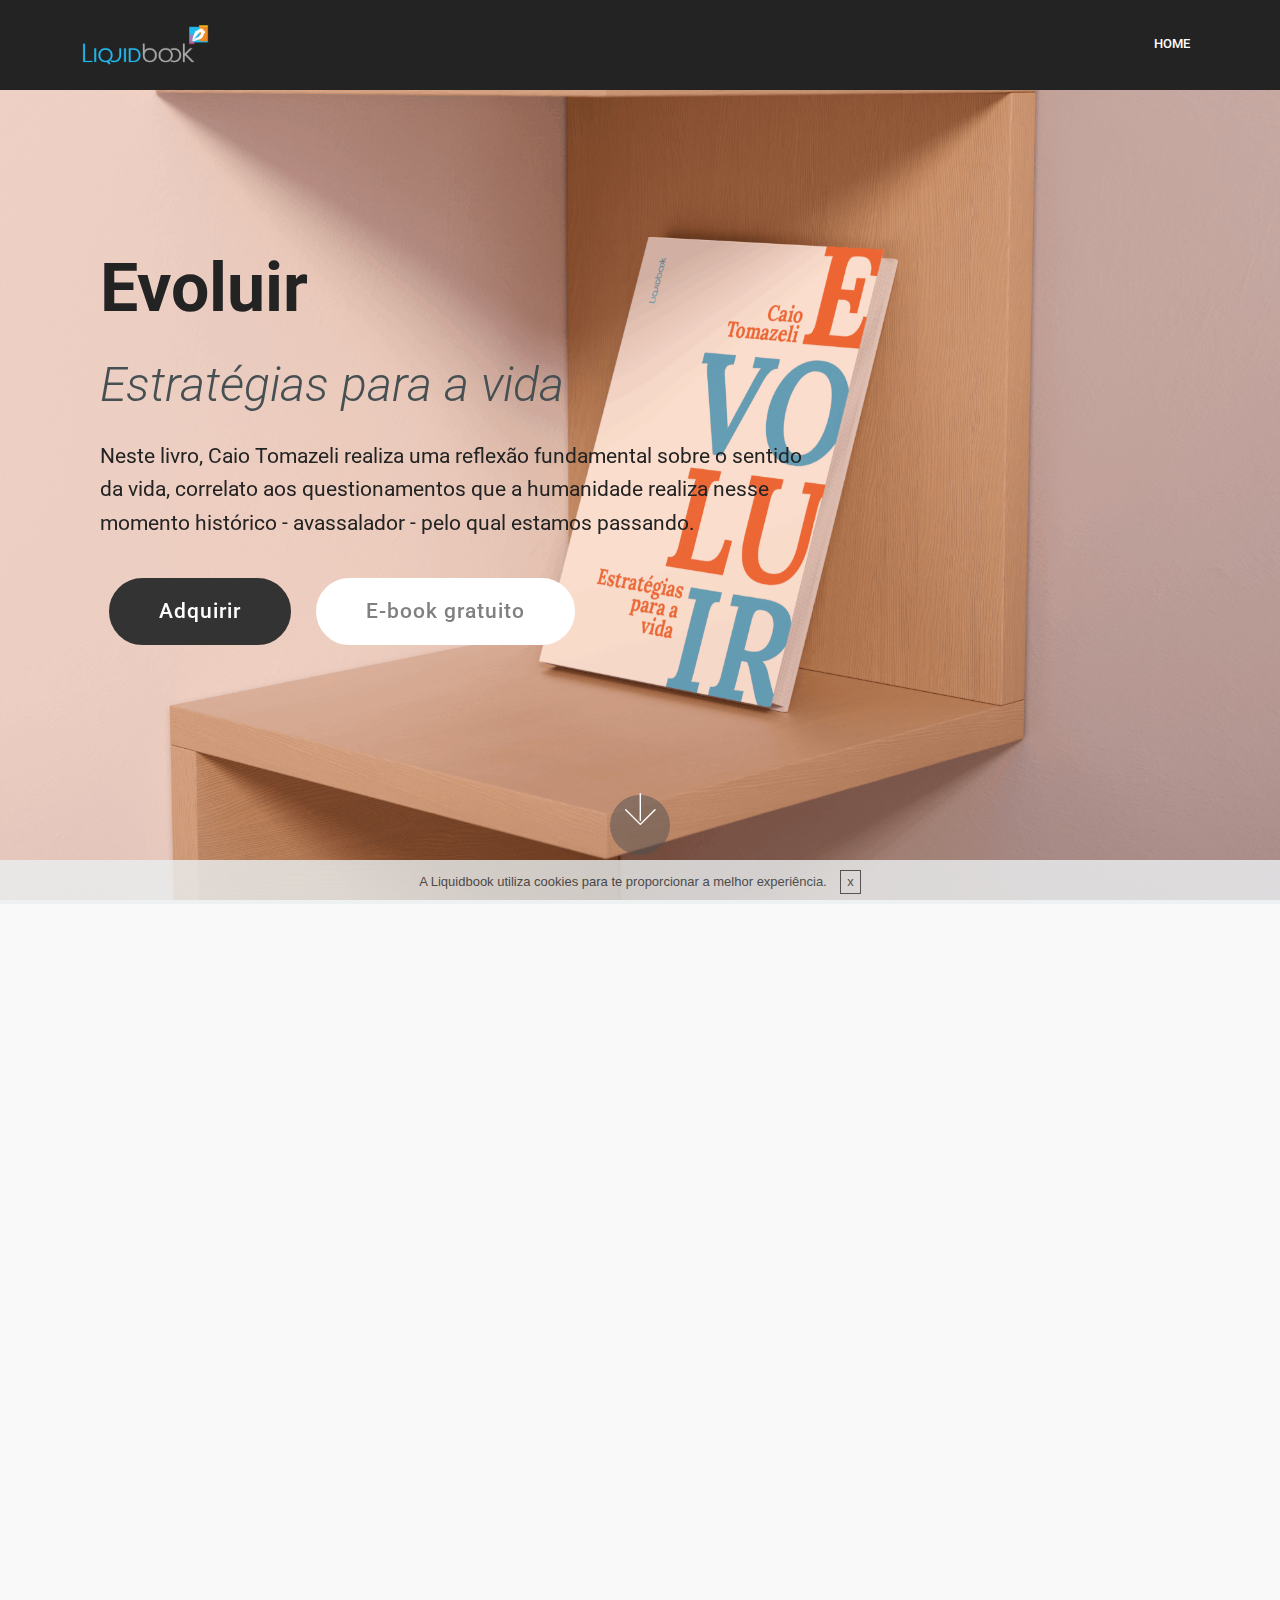
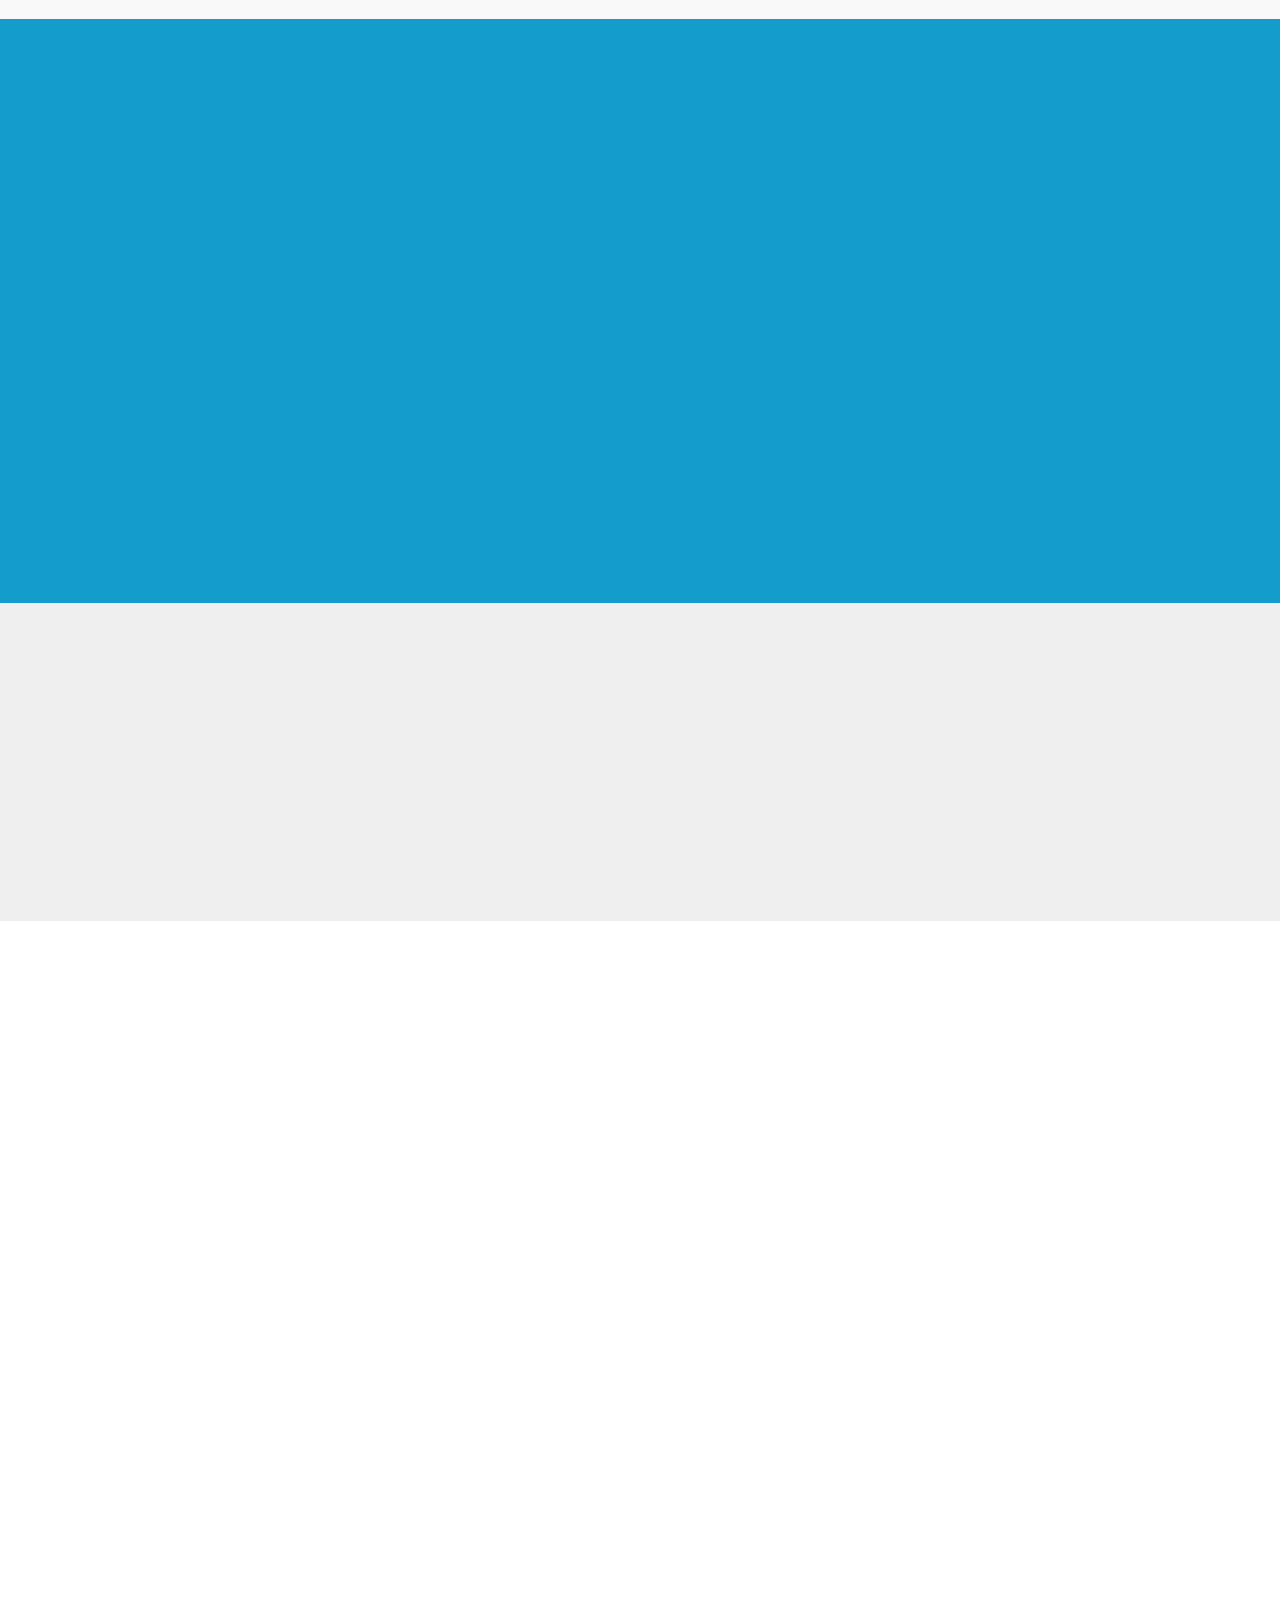
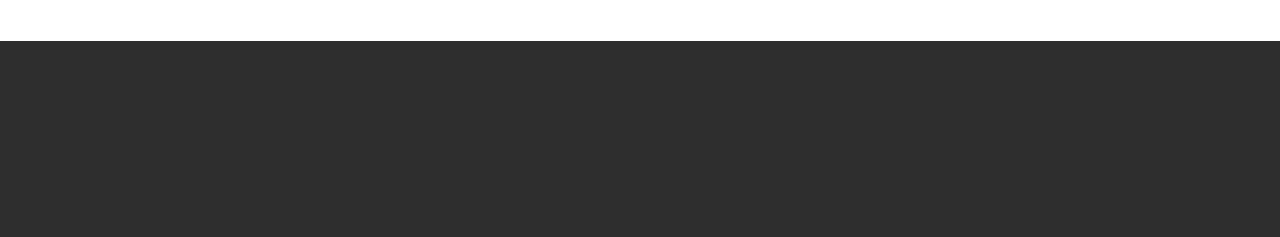
<file: index.html>
<!DOCTYPE html>
<html  >
<head>
  <!-- Site made with Mobirise Website Builder v4.9.6, https://mobirise.com -->
  <meta charset="UTF-8">
  <meta http-equiv="X-UA-Compatible" content="IE=edge">
  <meta name="generator" content="Mobirise v4.9.6, mobirise.com">
  <meta name="viewport" content="width=device-width, initial-scale=1, minimum-scale=1">
  <link rel="shortcut icon" href="assets/images/logo-liquidbook-1-192x108.png" type="image/x-icon">
  <meta name="description" content="">
  
  <title>Evoluir</title>
  <link rel="stylesheet" href="assets/web/assets/mobirise-icons/mobirise-icons.css">
  <link rel="stylesheet" href="assets/tether/tether.min.css">
  <link rel="stylesheet" href="assets/soundcloud-plugin/style.css">
  <link rel="stylesheet" href="assets/bootstrap/css/bootstrap.min.css">
  <link rel="stylesheet" href="assets/bootstrap/css/bootstrap-grid.min.css">
  <link rel="stylesheet" href="assets/bootstrap/css/bootstrap-reboot.min.css">
  <link rel="stylesheet" href="assets/animatecss/animate.min.css">
  <link rel="stylesheet" href="assets/dropdown/css/style.css">
  <link rel="stylesheet" href="assets/socicon/css/styles.css">
  <link rel="stylesheet" href="assets/theme/css/style.css">
  <link rel="stylesheet" href="assets/mobirise/css/mbr-additional.css" type="text/css">
  
  
  
</head>
<body>

<!-- Google Analytics -->
<!-- Global site tag (gtag.js) - Google Analytics -->
<script async src="https://www.googletagmanager.com/gtag/js?id=UA-133011192-6"></script>
<script>
  window.dataLayer = window.dataLayer || [];
  function gtag(){dataLayer.push(arguments);}
  gtag('js', new Date());

  gtag('config', 'UA-133011192-6');
</script>

<!-- /Google Analytics -->


  <section class="menu cid-qTkzRZLJNu" once="menu" id="menu1-0">

    

    <nav class="navbar navbar-expand beta-menu navbar-dropdown align-items-center navbar-fixed-top navbar-toggleable-sm">
        <button class="navbar-toggler navbar-toggler-right" type="button" data-toggle="collapse" data-target="#navbarSupportedContent" aria-controls="navbarSupportedContent" aria-expanded="false" aria-label="Toggle navigation">
            <div class="hamburger">
                <span></span>
                <span></span>
                <span></span>
                <span></span>
            </div>
        </button>
        <div class="menu-logo">
            <div class="navbar-brand">
                <span class="navbar-logo">
                    <a href="http://www.liquidbook.com.br">
                         <img src="assets/images/logo-liquidbook-1-192x108.png" alt="Mobirise" title="" style="height: 4.6rem;">
                    </a>
                </span>
                
            </div>
        </div>
        <div class="collapse navbar-collapse" id="navbarSupportedContent">
            <ul class="navbar-nav nav-dropdown nav-right" data-app-modern-menu="true"><li class="nav-item"><a class="nav-link link text-white display-4" href="http://www.liquidbook.com.br"><span class="material material-airplay mbr-iconfont mbr-iconfont-btn"></span>HOME</a></li></ul>
            
        </div>
    </nav>
</section>

<section class="engine"><a href="https://mobirise.info/w">free html5 templates</a></section><section class="header9 cid-rg5VrTLSx6 mbr-fullscreen mbr-parallax-background" id="header9-3p">

    

    <div class="mbr-overlay" style="opacity: 0.2; background-color: rgb(245, 97, 9);">
    </div>

    <div class="container">
        <div class="media-container-column mbr-white col-md-8">
            <h1 class="mbr-section-title align-left mbr-bold pb-3 mbr-fonts-style display-1">Evoluir</h1>
            <h3 class="mbr-section-subtitle align-left mbr-light pb-3 mbr-fonts-style display-2">Estratégias para a vida</h3>
            <p class="mbr-text align-left pb-3 mbr-fonts-style display-5">Neste livro, Caio Tomazeli realiza uma reflexão fundamental sobre o sentido da vida, correlato aos questionamentos que a humanidade realiza nesse momento histórico - avassalador - pelo qual estamos passando.</p>
            <div class="mbr-section-btn align-left"><a class="btn btn-md btn-black display-5" href="https://pag.ae/7UwRRdPQm" target="_blank">Adquirir</a> <a class="btn btn-md btn-white display-5" href="/lead-evoluir.html">E-book gratuito</a></div>
        </div>
    </div>

    <div class="mbr-arrow hidden-sm-down" aria-hidden="true">
        <a href="#next">
            <i class="mbri-down mbr-iconfont"></i>
        </a>
    </div>
</section>

<section class="features11 cid-rgauhjwGPu" id="features11-3q">

    

    

    <div class="container">   
        <div class="col-md-12">
            <div class="media-container-row">
                <div class="mbr-figure" style="width: 35%;">
                    <img src="assets/images/image2-628x837.jpg" alt="Mobirise" title="">
                </div>
                <div class=" align-left aside-content">
                    <h2 class="mbr-title pt-2 mbr-fonts-style display-2">Sobre Caio</h2>
                    <div class="mbr-section-text">
                        <p class="mbr-text mb-5 pt-3 mbr-light mbr-fonts-style display-5">Luiz Carlos Caio Tomazeli é empresário e consultor. Graduado em Administração pela FACCAT e em Economia pela UNISINOS, é especialista em Marketing pela ESPM e mestre em Filosofia pela PUCRS.<br>Atuou no setor público e no privado, foi dirigente de entidades empresariais, participou de conselhos de administração em empresas e foi professor universitário na UCS em Caxias do Sul e Canela, e na UNISINOS em São Leopoldo.<br><br>Facebook: <strong>/caio.tomazeli</strong><br>Instagram: <strong>@ctomazeli</strong><br><br></p>
                    </div>

                    
                </div>
            </div>
        </div> 
    </div>          
</section>

<section class="header3 cid-rg5sGNHX9W" id="header3-3l">

    

    

    <div class="container">
        <div class="media-container-row">
            <div class="mbr-figure" style="width: 40%;">
                <img src="assets/images/evoluir-2-534x764.png" alt="Mobirise" title="">
            </div>

            <div class="media-content">
                
                
                <div class="mbr-section-text mbr-white pb-3 ">
                    <p class="mbr-text mbr-fonts-style display-5">O óbvio é sempre simples, mas o simples nem sempre é óbvio. Até onde podemos ser racionais? Estratégias para a Vida deixa espaço para cada leitor fazer sua leitura, pois não basta saber ler, é preciso ler para saber. Evoluir significa aprender a atuar estratégicamente sobre nossas escolhas.<br><br><br><br><br><br></p>
                </div>
                <div class="mbr-section-btn"><a class="btn btn-md btn-white display-7" href="https://pag.ae/7UwRRdPQm" target="_blank">Adquira</a>
                    <a class="btn btn-md btn-white-outline display-7" href="/lead-evoluir.html">E-book gratuito</a></div>
            </div>
        </div>
    </div>

</section>

<section class="cid-rg5Vog04RW" id="social-buttons3-3m">
    
    

    

    <div class="container">
        <div class="media-container-row">
            <div class="col-md-8 align-center">
                <h2 class="pb-3 mbr-section-title mbr-fonts-style display-2">
                    Compartilhe essa página</h2>
                <div>
                    <div class="mbr-social-likes">
                        <span class="btn btn-social socicon-bg-facebook facebook mx-2" title="Share link on Facebook">
                            <i class="socicon socicon-facebook"></i>
                        </span>
                        <span class="btn btn-social twitter socicon-bg-twitter mx-2" title="Share link on Twitter">
                            <i class="socicon socicon-twitter"></i>
                        </span>
                        <span class="btn btn-social plusone socicon-bg-googleplus mx-2" title="Share link on Google+">
                            <i class="socicon socicon-googleplus"></i>
                        </span>
                        
                        
                        <span class="btn btn-social pinterest socicon-bg-pinterest mx-2" title="Share link on Pinterest">
                            <i class="socicon socicon-pinterest"></i>
                        </span>
                        
                    </div>
                </div>
            </div>
        </div>
    </div>
</section>

<section class="mbr-section form1 cid-rhd6oI5yqW" id="form1-3v">

    

    
    <div class="container">
        <div class="row justify-content-center">
            <div class="title col-12 col-lg-8">
                <h2 class="mbr-section-title align-center pb-3 mbr-fonts-style display-2"><strong>
                    Contato</strong></h2>
                <h3 class="mbr-section-subtitle align-center mbr-light pb-3 mbr-fonts-style display-5">
                    Vamos conversar!</h3>
            </div>
        </div>
    </div>
    <div class="container">
        <div class="row justify-content-center">
            <div class="media-container-column col-lg-8" data-form-type="formoid">
                    <div data-form-alert="" hidden="">Obrigado pelo contato, em seguida retornamos! :)</div>
            
                    <form class="mbr-form" action="https://mobirise.com/" method="post" data-form-title="Mobirise Form"><input type="hidden" name="email" data-form-email="true" value="2ofHKQFgjeA0cgG53s4YSfzzkrl/kssqTFDrLbDgz9A6rYiOZMAJ5E99dQKsqacbtFaMlUSWcCFfTJeb06sKSGUp1290zP3pQykNQhYJtbZhlyFWcUinowRbhTA4qMN1">
                        <div class="row row-sm-offset">
                            <div class="col-md-4 multi-horizontal" data-for="name">
                                <div class="form-group">
                                    <label class="form-control-label mbr-fonts-style display-7" for="name-form1-3v">Nome</label>
                                    <input type="text" class="form-control" name="name" data-form-field="Name" required="" id="name-form1-3v">
                                </div>
                            </div>
                            <div class="col-md-4 multi-horizontal" data-for="email">
                                <div class="form-group">
                                    <label class="form-control-label mbr-fonts-style display-7" for="email-form1-3v">Email</label>
                                    <input type="email" class="form-control" name="email" data-form-field="Email" required="" id="email-form1-3v">
                                </div>
                            </div>
                            
                        </div>
                        <div class="form-group" data-for="message">
                            <label class="form-control-label mbr-fonts-style display-7" for="message-form1-3v">Mensagem</label>
                            <textarea type="text" class="form-control" name="message" rows="7" data-form-field="Message" id="message-form1-3v"></textarea>
                        </div>
            
                        <span class="input-group-btn"><button href="" type="submit" class="btn btn-primary btn-form display-4">Enviar</button></span>
                    </form>
            </div>
        </div>
    </div>
</section>

<section once="" class="cid-rfW179aX0K" id="footer7-3p">

    

    

    <div class="container">
        <div class="media-container-row align-center mbr-white">
            <div class="row row-links">
                <ul class="foot-menu">
                    
                    
                    
                    
                    
                <li class="foot-menu-item mbr-fonts-style display-7">Liquidbook</li></ul>
            </div>
            <div class="row social-row">
                <div class="social-list align-right pb-2">
                    
                    
                    
                    
                    
                    
                <div class="soc-item">
                        <a href="https://www.facebook.com/liquidbook.tec/" target="_blank">
                            <span class="mbr-iconfont mbr-iconfont-social socicon-facebook socicon"></span>
                        </a>
                    </div><div class="soc-item">
                        <a href="https://www.instagram.com/liquidbook.tec/" target="_blank">
                            <span class="mbr-iconfont mbr-iconfont-social socicon-instagram socicon"></span>
                        </a>
                    </div><div class="soc-item">
                        <a href="https://www.youtube.com/channel/UClrw6Mp-0XVTALv-7ZPq15w" target="_blank">
                            <span class="mbr-iconfont mbr-iconfont-social socicon-youtube socicon"></span>
                        </a>
                    </div></div>
            </div>
            <div class="row row-copirayt">
                <p class="mbr-text mb-0 mbr-fonts-style mbr-white align-center display-7">
                    © Copyright 2019 Liquidbook - All Rights Reserved<br>CNPJ 09.628.768/0001-89 
                </p>
            </div>
        </div>
    </div>
</section>


  <script src="assets/web/assets/jquery/jquery.min.js"></script>
  <script src="assets/popper/popper.min.js"></script>
  <script src="assets/tether/tether.min.js"></script>
  <script src="assets/bootstrap/js/bootstrap.min.js"></script>
  <script src="assets/parallax/jarallax.min.js"></script>
  <script src="assets/cookies-alert-plugin/cookies-alert-core.js"></script>
  <script src="assets/cookies-alert-plugin/cookies-alert-script.js"></script>
  <script src="assets/smoothscroll/smooth-scroll.js"></script>
  <script src="assets/viewportchecker/jquery.viewportchecker.js"></script>
  <script src="assets/dropdown/js/script.min.js"></script>
  <script src="assets/touchswipe/jquery.touch-swipe.min.js"></script>
  <script src="assets/sociallikes/social-likes.js"></script>
  <script src="assets/theme/js/script.js"></script>
  <script src="assets/formoid/formoid.min.js"></script>
  
  
  <input name="animation" type="hidden">
  <input name="cookieData" type="hidden" data-cookie-text="A Liquidbook utiliza cookies para te proporcionar a melhor experiência. ">
  </body>
</html>
</file>
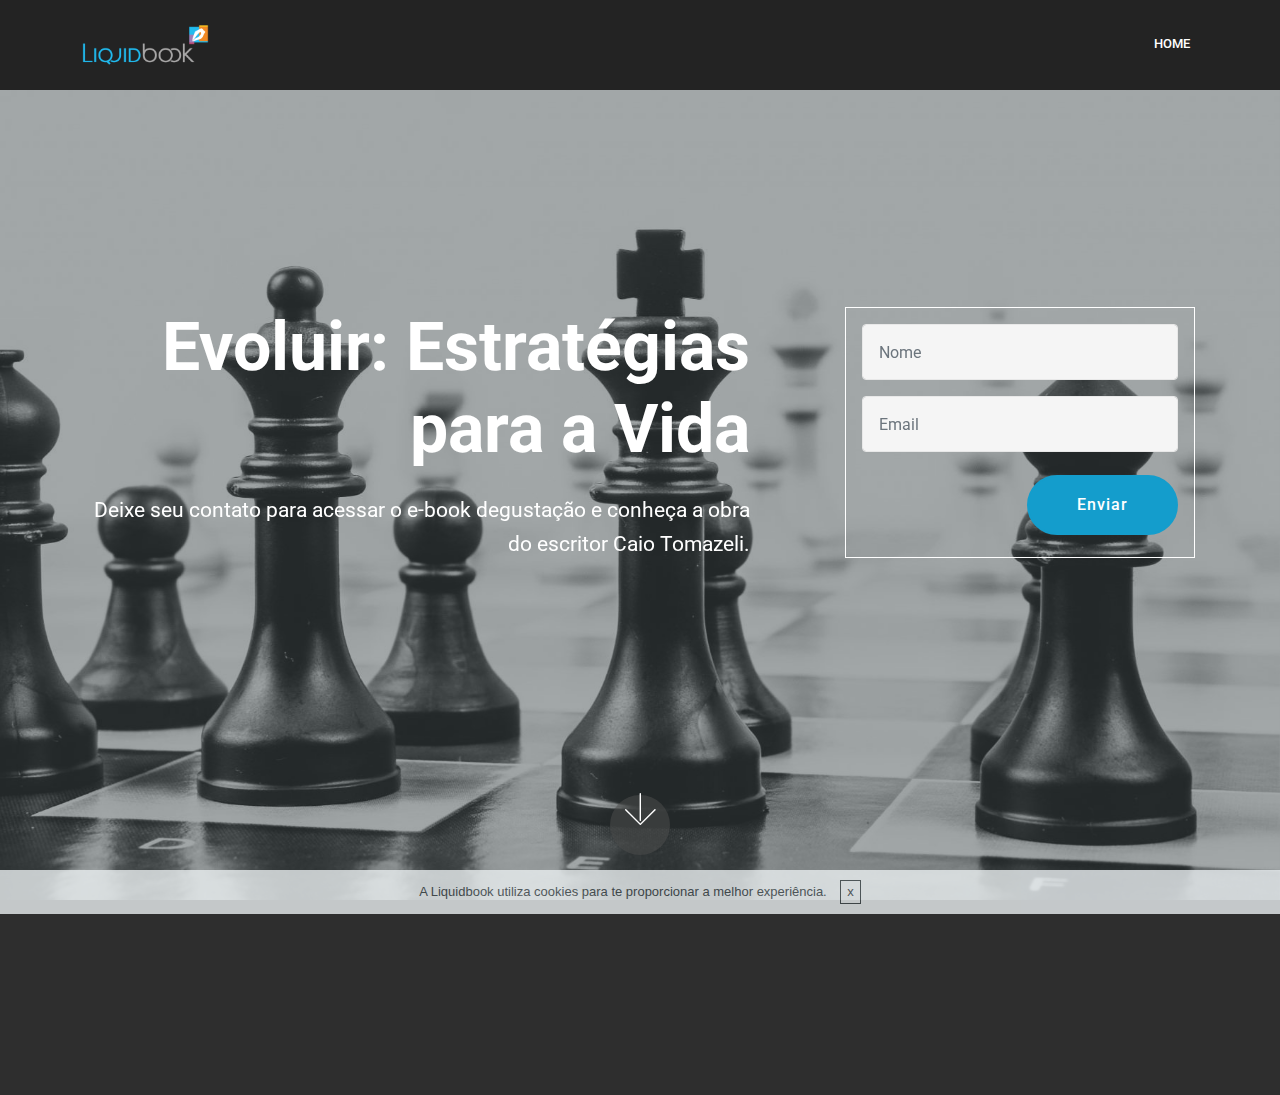
<file: lead-evoluir.html>
<!DOCTYPE html>
<html  >
<head>
  <!-- Site made with Mobirise Website Builder v4.9.6, https://mobirise.com -->
  <meta charset="UTF-8">
  <meta http-equiv="X-UA-Compatible" content="IE=edge">
  <meta name="generator" content="Mobirise v4.9.6, mobirise.com">
  <meta name="viewport" content="width=device-width, initial-scale=1, minimum-scale=1">
  <link rel="shortcut icon" href="assets/images/logo-liquidbook-1-192x108.png" type="image/x-icon">
  <meta name="description" content="Website Maker Description">
  
  <title>Lead Evoluir</title>
  <link rel="stylesheet" href="assets/web/assets/mobirise-icons/mobirise-icons.css">
  <link rel="stylesheet" href="assets/tether/tether.min.css">
  <link rel="stylesheet" href="assets/soundcloud-plugin/style.css">
  <link rel="stylesheet" href="assets/bootstrap/css/bootstrap.min.css">
  <link rel="stylesheet" href="assets/bootstrap/css/bootstrap-grid.min.css">
  <link rel="stylesheet" href="assets/bootstrap/css/bootstrap-reboot.min.css">
  <link rel="stylesheet" href="assets/dropdown/css/style.css">
  <link rel="stylesheet" href="assets/socicon/css/styles.css">
  <link rel="stylesheet" href="assets/animatecss/animate.min.css">
  <link rel="stylesheet" href="assets/theme/css/style.css">
  <link rel="stylesheet" href="assets/mobirise/css/mbr-additional.css" type="text/css">
  
  
  
</head>
<body>

<!-- Google Analytics -->
<!-- Global site tag (gtag.js) - Google Analytics -->
<script async src="https://www.googletagmanager.com/gtag/js?id=UA-133011192-6"></script>
<script>
  window.dataLayer = window.dataLayer || [];
  function gtag(){dataLayer.push(arguments);}
  gtag('js', new Date());

  gtag('config', 'UA-133011192-6');
</script>

<!-- /Google Analytics -->


  <section class="menu cid-qTkzRZLJNu" once="menu" id="menu1-3s">

    

    <nav class="navbar navbar-expand beta-menu navbar-dropdown align-items-center navbar-fixed-top navbar-toggleable-sm">
        <button class="navbar-toggler navbar-toggler-right" type="button" data-toggle="collapse" data-target="#navbarSupportedContent" aria-controls="navbarSupportedContent" aria-expanded="false" aria-label="Toggle navigation">
            <div class="hamburger">
                <span></span>
                <span></span>
                <span></span>
                <span></span>
            </div>
        </button>
        <div class="menu-logo">
            <div class="navbar-brand">
                <span class="navbar-logo">
                    <a href="http://www.liquidbook.com.br">
                         <img src="assets/images/logo-liquidbook-1-192x108.png" alt="Mobirise" title="" style="height: 4.6rem;">
                    </a>
                </span>
                
            </div>
        </div>
        <div class="collapse navbar-collapse" id="navbarSupportedContent">
            <ul class="navbar-nav nav-dropdown nav-right" data-app-modern-menu="true"><li class="nav-item"><a class="nav-link link text-white display-4" href="http://www.liquidbook.com.br"><span class="material material-airplay mbr-iconfont mbr-iconfont-btn"></span>HOME</a></li></ul>
            
        </div>
    </nav>
</section>

<section class="engine"><a href="https://mobirise.info/z">best free html templates</a></section><section class="cid-rgz5r85eeG mbr-fullscreen mbr-parallax-background" id="header15-3u">

    

    <div class="mbr-overlay" style="opacity: 0.5; background-color: rgb(70, 80, 82);"></div>

    <div class="container align-right">
<div class="row">
    <div class="mbr-white col-lg-8 col-md-7 content-container">
        <h1 class="mbr-section-title mbr-bold pb-3 mbr-fonts-style display-1">Evoluir: Estratégias para a Vida</h1>
        <p class="mbr-text pb-3 mbr-fonts-style display-5">
            Deixe seu contato para acessar o e-book degustação e conheça a obra do escritor Caio Tomazeli.</p>
    </div>
    <div class="col-lg-4 col-md-5">
    <div class="form-container">
        <div class="media-container-column" data-form-type="formoid">
            <div data-form-alert="" hidden="" class="align-center">Em breve acesse seu e-mail onde receberá o link para baixar o e-book :)</div>
            <form class="mbr-form" action="https://mobirise.com/" method="post" data-form-title="Mobirise Form"><input type="hidden" name="email" data-form-email="true" value="NYCBIwVCbNw3JUWyZ76odULO57bpCHf4XjNjH83vy4XOZtRH3+qPuC8rJQGpoyavjZQLM1xwOg9Sl56iorpBk40G18/7dmIqEyZGEuOItZ/SLx0E1Ks1f4kNHtCOgQdP">
                <div data-for="name">
                    <div class="form-group">
                        <input type="text" class="form-control px-3" name="name" data-form-field="Name" placeholder="Nome" required="" id="name-header15-3u">
                    </div>
                </div>
                <div data-for="email">
                    <div class="form-group">
                        <input type="email" class="form-control px-3" name="email" data-form-field="Email" placeholder="Email" required="" id="email-header15-3u">
                    </div>
                </div>
                
                
                <span class="input-group-btn"><button href="" type="submit" class="btn btn-form btn-primary display-7">Enviar</button></span>
            </form>
        </div>
    </div>
    </div>
</div>
    </div>
    <div class="mbr-arrow hidden-sm-down" aria-hidden="true">
        <a href="#next">
            <i class="mbri-down mbr-iconfont"></i>
        </a>
    </div>
</section>

<section once="" class="cid-rfW179aX0K" id="footer7-3t">

    

    

    <div class="container">
        <div class="media-container-row align-center mbr-white">
            <div class="row row-links">
                <ul class="foot-menu">
                    
                    
                    
                    
                    
                <li class="foot-menu-item mbr-fonts-style display-7">Liquidbook</li></ul>
            </div>
            <div class="row social-row">
                <div class="social-list align-right pb-2">
                    
                    
                    
                    
                    
                    
                <div class="soc-item">
                        <a href="https://www.facebook.com/liquidbook.tec/" target="_blank">
                            <span class="mbr-iconfont mbr-iconfont-social socicon-facebook socicon"></span>
                        </a>
                    </div><div class="soc-item">
                        <a href="https://www.instagram.com/liquidbook.tec/" target="_blank">
                            <span class="mbr-iconfont mbr-iconfont-social socicon-instagram socicon"></span>
                        </a>
                    </div><div class="soc-item">
                        <a href="https://www.youtube.com/channel/UClrw6Mp-0XVTALv-7ZPq15w" target="_blank">
                            <span class="mbr-iconfont mbr-iconfont-social socicon-youtube socicon"></span>
                        </a>
                    </div></div>
            </div>
            <div class="row row-copirayt">
                <p class="mbr-text mb-0 mbr-fonts-style mbr-white align-center display-7">
                    © Copyright 2019 Liquidbook - All Rights Reserved<br>CNPJ 09.628.768/0001-89 
                </p>
            </div>
        </div>
    </div>
</section>


  <script src="assets/web/assets/jquery/jquery.min.js"></script>
  <script src="assets/popper/popper.min.js"></script>
  <script src="assets/tether/tether.min.js"></script>
  <script src="assets/bootstrap/js/bootstrap.min.js"></script>
  <script src="assets/dropdown/js/script.min.js"></script>
  <script src="assets/cookies-alert-plugin/cookies-alert-core.js"></script>
  <script src="assets/cookies-alert-plugin/cookies-alert-script.js"></script>
  <script src="assets/touchswipe/jquery.touch-swipe.min.js"></script>
  <script src="assets/viewportchecker/jquery.viewportchecker.js"></script>
  <script src="assets/parallax/jarallax.min.js"></script>
  <script src="assets/smoothscroll/smooth-scroll.js"></script>
  <script src="assets/theme/js/script.js"></script>
  <script src="assets/formoid/formoid.min.js"></script>
  
  
  <input name="animation" type="hidden">
  <input name="cookieData" type="hidden" data-cookie-text="A Liquidbook utiliza cookies para te proporcionar a melhor experiência. ">
  </body>
</html>
</file>
<file: assets/web/assets/mobirise-icons/mobirise-icons.css>
@font-face {
  font-family: 'MobiriseIcons';
  src:  url('mobirise-icons.eot?spat4u');
  src:  url('mobirise-icons.eot?spat4u#iefix') format('embedded-opentype'),
    url('mobirise-icons.ttf?spat4u') format('truetype'),
    url('mobirise-icons.woff?spat4u') format('woff'),
    url('mobirise-icons.svg?spat4u#MobiriseIcons') format('svg');
  font-weight: normal;
  font-style: normal;
}

[class^="mbri-"], [class*=" mbri-"] {
  /* use !important to prevent issues with browser extensions that change fonts */
  font-family: MobiriseIcons !important;
  speak: none;
  font-style: normal;
  font-weight: normal;
  font-variant: normal;
  text-transform: none;
  line-height: 1;

  /* Better Font Rendering =========== */
  -webkit-font-smoothing: antialiased;
  -moz-osx-font-smoothing: grayscale;
}

.mbri-add-submenu:before {
  content: "\e900";
}
.mbri-alert:before {
  content: "\e901";
}
.mbri-align-center:before {
  content: "\e902";
}
.mbri-align-justify:before {
  content: "\e903";
}
.mbri-align-left:before {
  content: "\e904";
}
.mbri-align-right:before {
  content: "\e905";
}
.mbri-android:before {
  content: "\e906";
}
.mbri-apple:before {
  content: "\e907";
}
.mbri-arrow-down:before {
  content: "\e908";
}
.mbri-arrow-next:before {
  content: "\e909";
}
.mbri-arrow-prev:before {
  content: "\e90a";
}
.mbri-arrow-up:before {
  content: "\e90b";
}
.mbri-bold:before {
  content: "\e90c";
}
.mbri-bookmark:before {
  content: "\e90d";
}
.mbri-bootstrap:before {
  content: "\e90e";
}
.mbri-briefcase:before {
  content: "\e90f";
}
.mbri-browse:before {
  content: "\e910";
}
.mbri-bulleted-list:before {
  content: "\e911";
}
.mbri-calendar:before {
  content: "\e912";
}
.mbri-camera:before {
  content: "\e913";
}
.mbri-cart-add:before {
  content: "\e914";
}
.mbri-cart-full:before {
  content: "\e915";
}
.mbri-cash:before {
  content: "\e916";
}
.mbri-change-style:before {
  content: "\e917";
}
.mbri-chat:before {
  content: "\e918";
}
.mbri-clock:before {
  content: "\e919";
}
.mbri-close:before {
  content: "\e91a";
}
.mbri-cloud:before {
  content: "\e91b";
}
.mbri-code:before {
  content: "\e91c";
}
.mbri-contact-form:before {
  content: "\e91d";
}
.mbri-credit-card:before {
  content: "\e91e";
}
.mbri-cursor-click:before {
  content: "\e91f";
}
.mbri-cust-feedback:before {
  content: "\e920";
}
.mbri-database:before {
  content: "\e921";
}
.mbri-delivery:before {
  content: "\e922";
}
.mbri-desktop:before {
  content: "\e923";
}
.mbri-devices:before {
  content: "\e924";
}
.mbri-down:before {
  content: "\e925";
}
.mbri-download:before {
  content: "\e989";
}
.mbri-drag-n-drop:before {
  content: "\e927";
}
.mbri-drag-n-drop2:before {
  content: "\e928";
}
.mbri-edit:before {
  content: "\e929";
}
.mbri-edit2:before {
  content: "\e92a";
}
.mbri-error:before {
  content: "\e92b";
}
.mbri-extension:before {
  content: "\e92c";
}
.mbri-features:before {
  content: "\e92d";
}
.mbri-file:before {
  content: "\e92e";
}
.mbri-flag:before {
  content: "\e92f";
}
.mbri-folder:before {
  content: "\e930";
}
.mbri-gift:before {
  content: "\e931";
}
.mbri-github:before {
  content: "\e932";
}
.mbri-globe:before {
  content: "\e933";
}
.mbri-globe-2:before {
  content: "\e934";
}
.mbri-growing-chart:before {
  content: "\e935";
}
.mbri-hearth:before {
  content: "\e936";
}
.mbri-help:before {
  content: "\e937";
}
.mbri-home:before {
  content: "\e938";
}
.mbri-hot-cup:before {
  content: "\e939";
}
.mbri-idea:before {
  content: "\e93a";
}
.mbri-image-gallery:before {
  content: "\e93b";
}
.mbri-image-slider:before {
  content: "\e93c";
}
.mbri-info:before {
  content: "\e93d";
}
.mbri-italic:before {
  content: "\e93e";
}
.mbri-key:before {
  content: "\e93f";
}
.mbri-laptop:before {
  content: "\e940";
}
.mbri-layers:before {
  content: "\e941";
}
.mbri-left-right:before {
  content: "\e942";
}
.mbri-left:before {
  content: "\e943";
}
.mbri-letter:before {
  content: "\e944";
}
.mbri-like:before {
  content: "\e945";
}
.mbri-link:before {
  content: "\e946";
}
.mbri-lock:before {
  content: "\e947";
}
.mbri-login:before {
  content: "\e948";
}
.mbri-logout:before {
  content: "\e949";
}
.mbri-magic-stick:before {
  content: "\e94a";
}
.mbri-map-pin:before {
  content: "\e94b";
}
.mbri-menu:before {
  content: "\e94c";
}
.mbri-mobile:before {
  content: "\e94d";
}
.mbri-mobile2:before {
  content: "\e94e";
}
.mbri-mobirise:before {
  content: "\e94f";
}
.mbri-more-horizontal:before {
  content: "\e950";
}
.mbri-more-vertical:before {
  content: "\e951";
}
.mbri-music:before {
  content: "\e952";
}
.mbri-new-file:before {
  content: "\e953";
}
.mbri-numbered-list:before {
  content: "\e954";
}
.mbri-opened-folder:before {
  content: "\e955";
}
.mbri-pages:before {
  content: "\e956";
}
.mbri-paper-plane:before {
  content: "\e957";
}
.mbri-paperclip:before {
  content: "\e958";
}
.mbri-photo:before {
  content: "\e959";
}
.mbri-photos:before {
  content: "\e95a";
}
.mbri-pin:before {
  content: "\e95b";
}
.mbri-play:before {
  content: "\e95c";
}
.mbri-plus:before {
  content: "\e95d";
}
.mbri-preview:before {
  content: "\e95e";
}
.mbri-print:before {
  content: "\e95f";
}
.mbri-protect:before {
  content: "\e960";
}
.mbri-question:before {
  content: "\e961";
}
.mbri-quote-left:before {
  content: "\e962";
}
.mbri-quote-right:before {
  content: "\e963";
}
.mbri-refresh:before {
  content: "\e964";
}
.mbri-responsive:before {
  content: "\e965";
}
.mbri-right:before {
  content: "\e966";
}
.mbri-rocket:before {
  content: "\e967";
}
.mbri-sad-face:before {
  content: "\e968";
}
.mbri-sale:before {
  content: "\e969";
}
.mbri-save:before {
  content: "\e96a";
}
.mbri-search:before {
  content: "\e96b";
}
.mbri-setting:before {
  content: "\e96c";
}
.mbri-setting2:before {
  content: "\e96d";
}
.mbri-setting3:before {
  content: "\e96e";
}
.mbri-share:before {
  content: "\e96f";
}
.mbri-shopping-bag:before {
  content: "\e970";
}
.mbri-shopping-basket:before {
  content: "\e971";
}
.mbri-shopping-cart:before {
  content: "\e972";
}
.mbri-sites:before {
  content: "\e973";
}
.mbri-smile-face:before {
  content: "\e974";
}
.mbri-speed:before {
  content: "\e975";
}
.mbri-star:before {
  content: "\e976";
}
.mbri-success:before {
  content: "\e977";
}
.mbri-sun:before {
  content: "\e978";
}
.mbri-sun2:before {
  content: "\e979";
}
.mbri-tablet:before {
  content: "\e97a";
}
.mbri-tablet-vertical:before {
  content: "\e97b";
}
.mbri-target:before {
  content: "\e97c";
}
.mbri-timer:before {
  content: "\e97d";
}
.mbri-to-ftp:before {
  content: "\e97e";
}
.mbri-to-local-drive:before {
  content: "\e97f";
}
.mbri-touch-swipe:before {
  content: "\e980";
}
.mbri-touch:before {
  content: "\e981";
}
.mbri-trash:before {
  content: "\e982";
}
.mbri-underline:before {
  content: "\e983";
}
.mbri-unlink:before {
  content: "\e984";
}
.mbri-unlock:before {
  content: "\e985";
}
.mbri-up-down:before {
  content: "\e986";
}
.mbri-up:before {
  content: "\e987";
}
.mbri-update:before {
  content: "\e988";
}
.mbri-upload:before {
 content: "\e926"; 
}
.mbri-user:before {
  content: "\e98a";
}
.mbri-user2:before {
  content: "\e98b";
}
.mbri-users:before {
  content: "\e98c";
}
.mbri-video:before {
  content: "\e98d";
}
.mbri-video-play:before {
  content: "\e98e";
}
.mbri-watch:before {
  content: "\e98f";
}
.mbri-website-theme:before {
  content: "\e990";
}
.mbri-wifi:before {
  content: "\e991";
}
.mbri-windows:before {
  content: "\e992";
}
.mbri-zoom-out:before {
  content: "\e993";
}
.mbri-redo:before {
  content: "\e994";
}
.mbri-undo:before {
  content: "\e995";
}
</file>
<file: assets/soundcloud-plugin/style.css>
.addons-container {
  position: relative;
  margin-left: auto;
  margin-right: auto;
  padding-right: 15px;
  padding-left: 15px; }
  @media (min-width: 576px) {
    .addons-container {
      padding-right: 15px;
      padding-left: 15px; } }
  @media (min-width: 768px) {
    .addons-container {
      padding-right: 15px;
      padding-left: 15px; } }
  @media (min-width: 992px) {
    .addons-container {
      padding-right: 15px;
      padding-left: 15px; } }
  @media (min-width: 1200px) {
    .addons-container {
      padding-right: 15px;
      padding-left: 15px; } }
  @media (min-width: 576px) {
    .addons-container {
      width: 540px;
      max-width: 100%; } }
  @media (min-width: 768px) {
    .addons-container {
      width: 720px;
      max-width: 100%; } }
  @media (min-width: 992px) {
    .addons-container {
      width: 960px;
      max-width: 100%; } }
  @media (min-width: 1200px) {
    .addons-container {
      width: 1140px;
      max-width: 100%; } }

.addons-container-inner{
    position: relative;
    width: 100%;
    min-height: 1px;
    padding-right: 15px;
    padding-left: 15px;
}
@media (min-width: 567px) {
    .addons-container-inner{
        -ms-flex: 0 0 66.666667%;
        flex: 0 0 66.666667%;
        max-width: 66.666667%;
    }
}
.addons-row{
    display: flex;
    justify-content:center;
}
</file>
<file: assets/dropdown/css/style.css>
.navbar-dropdown {
  left: 0;
  padding: 0;
  position: absolute;
  right: 0;
  top: 0;
  transition: all 0.45s ease;
  z-index: 1030;
  background: #282828; }
  .navbar-dropdown .navbar-logo {
    margin-right: 0.8rem;
    transition: margin 0.3s ease-in-out;
    vertical-align: middle; }
    .navbar-dropdown .navbar-logo img {
      height: 3.125rem;
      transition: all 0.3s ease-in-out; }
    .navbar-dropdown .navbar-logo.mbr-iconfont {
      font-size: 3.125rem;
      line-height: 3.125rem; }
  .navbar-dropdown .navbar-caption {
    font-weight: 700;
    white-space: normal;
    vertical-align: -4px;
    line-height: 3.125rem !important; }
    .navbar-dropdown .navbar-caption, .navbar-dropdown .navbar-caption:hover {
      color: inherit;
      text-decoration: none; }
  .navbar-dropdown .mbr-iconfont + .navbar-caption {
    vertical-align: -1px; }
  .navbar-dropdown.navbar-fixed-top {
    position: fixed; }
  .navbar-dropdown .navbar-brand span {
    vertical-align: -4px; }
  .navbar-dropdown.bg-color.transparent {
    background: none; }
  .navbar-dropdown.navbar-short .navbar-brand {
    padding: 0.625rem 0; }
    .navbar-dropdown.navbar-short .navbar-brand span {
      vertical-align: -1px; }
  .navbar-dropdown.navbar-short .navbar-caption {
    line-height: 2.375rem !important;
    vertical-align: -2px; }
  .navbar-dropdown.navbar-short .navbar-logo {
    margin-right: 0.5rem; }
    .navbar-dropdown.navbar-short .navbar-logo img {
      height: 2.375rem; }
    .navbar-dropdown.navbar-short .navbar-logo.mbr-iconfont {
      font-size: 2.375rem;
      line-height: 2.375rem; }
  .navbar-dropdown.navbar-short .mbr-table-cell {
    height: 3.625rem; }
  .navbar-dropdown .navbar-close {
    left: 0.6875rem;
    position: fixed;
    top: 0.75rem;
    z-index: 1000; }
  .navbar-dropdown .hamburger-icon {
    content: "";
    display: inline-block;
    vertical-align: middle;
    width: 16px;
    -webkit-box-shadow: 0 -6px 0 1px #282828,0 0 0 1px #282828,0 6px 0 1px #282828;
    -moz-box-shadow: 0 -6px 0 1px #282828,0 0 0 1px #282828,0 6px 0 1px #282828;
    box-shadow: 0 -6px 0 1px #282828,0 0 0 1px #282828,0 6px 0 1px #282828; }

.dropdown-menu .dropdown-toggle[data-toggle="dropdown-submenu"]::after {
  border-bottom: 0.35em solid transparent;
  border-left: 0.35em solid;
  border-right: 0;
  border-top: 0.35em solid transparent;
  margin-left: 0.3rem; }

.dropdown-menu .dropdown-item:focus {
  outline: 0; }

.nav-dropdown {
  font-size: 0.75rem;
  font-weight: 500;
  height: auto !important; }
  .nav-dropdown .nav-btn {
    padding-left: 1rem; }
  .nav-dropdown .link {
    margin: .667em 1.667em;
    font-weight: 500;
    padding: 0;
    transition: color .2s ease-in-out; }
    .nav-dropdown .link.dropdown-toggle {
      margin-right: 2.583em; }
      .nav-dropdown .link.dropdown-toggle::after {
        margin-left: .25rem;
        border-top: 0.35em solid;
        border-right: 0.35em solid transparent;
        border-left: 0.35em solid transparent;
        border-bottom: 0; }
      .nav-dropdown .link.dropdown-toggle[aria-expanded="true"] {
        margin: 0;
        padding: 0.667em 3.263em  0.667em 1.667em; }
  .nav-dropdown .link::after,
  .nav-dropdown .dropdown-item::after {
    color: inherit; }
  .nav-dropdown .btn {
    font-size: 0.75rem;
    font-weight: 700;
    letter-spacing: 0;
    margin-bottom: 0;
    padding-left: 1.25rem;
    padding-right: 1.25rem; }
  .nav-dropdown .dropdown-menu {
    border-radius: 0;
    border: 0;
    left: 0;
    margin: 0;
    padding-bottom: 1.25rem;
    padding-top: 1.25rem;
    position: relative; }
  .nav-dropdown .dropdown-submenu {
    margin-left: 0.125rem;
    top: 0; }
  .nav-dropdown .dropdown-item {
    font-weight: 500;
    line-height: 2;
    padding: 0.3846em 4.615em 0.3846em 1.5385em;
    position: relative;
    transition: color .2s ease-in-out, background-color .2s ease-in-out; }
    .nav-dropdown .dropdown-item::after {
      margin-top: -0.3077em;
      position: absolute;
      right: 1.1538em;
      top: 50%; }
    .nav-dropdown .dropdown-item:focus, .nav-dropdown .dropdown-item:hover {
      background: none; }

@media (max-width: 767px) {
  .nav-dropdown.navbar-toggleable-sm {
    bottom: 0;
    display: none;
    left: 0;
    overflow-x: hidden;
    position: fixed;
    top: 0;
    transform: translateX(-100%);
    -ms-transform: translateX(-100%);
    -webkit-transform: translateX(-100%);
    width: 18.75rem;
    z-index: 999; } }
.nav-dropdown.navbar-toggleable-xl {
  bottom: 0;
  display: none;
  left: 0;
  overflow-x: hidden;
  position: fixed;
  top: 0;
  transform: translateX(-100%);
  -ms-transform: translateX(-100%);
  -webkit-transform: translateX(-100%);
  width: 18.75rem;
  z-index: 999; }

.nav-dropdown-sm {
  display: block !important;
  overflow-x: hidden;
  overflow: auto;
  padding-top: 3.875rem; }
  .nav-dropdown-sm::after {
    content: "";
    display: block;
    height: 3rem;
    width: 100%; }
  .nav-dropdown-sm.collapse.in ~ .navbar-close {
    display: block !important; }
  .nav-dropdown-sm.collapsing, .nav-dropdown-sm.collapse.in {
    transform: translateX(0);
    -ms-transform: translateX(0);
    -webkit-transform: translateX(0);
    transition: all 0.25s ease-out;
    -webkit-transition: all 0.25s ease-out;
    background: #282828; }
  .nav-dropdown-sm.collapsing[aria-expanded="false"] {
    transform: translateX(-100%);
    -ms-transform: translateX(-100%);
    -webkit-transform: translateX(-100%); }
  .nav-dropdown-sm .nav-item {
    display: block;
    margin-left: 0 !important;
    padding-left: 0; }
  .nav-dropdown-sm .link,
  .nav-dropdown-sm .dropdown-item {
    border-top: 1px dotted rgba(255, 255, 255, 0.1);
    font-size: 0.8125rem;
    line-height: 1.6;
    margin: 0 !important;
    padding: 0.875rem 2.4rem 0.875rem 1.5625rem !important;
    position: relative;
    white-space: normal; }
    .nav-dropdown-sm .link:focus, .nav-dropdown-sm .link:hover,
    .nav-dropdown-sm .dropdown-item:focus,
    .nav-dropdown-sm .dropdown-item:hover {
      background: rgba(0, 0, 0, 0.2) !important;
      color: #c0a375; }
  .nav-dropdown-sm .nav-btn {
    position: relative;
    padding: 1.5625rem 1.5625rem 0 1.5625rem; }
    .nav-dropdown-sm .nav-btn::before {
      border-top: 1px dotted rgba(255, 255, 255, 0.1);
      content: "";
      left: 0;
      position: absolute;
      top: 0;
      width: 100%; }
    .nav-dropdown-sm .nav-btn + .nav-btn {
      padding-top: 0.625rem; }
      .nav-dropdown-sm .nav-btn + .nav-btn::before {
        display: none; }
  .nav-dropdown-sm .btn {
    padding: 0.625rem 0; }
  .nav-dropdown-sm .dropdown-toggle[data-toggle="dropdown-submenu"]::after {
    margin-left: .25rem;
    border-top: 0.35em solid;
    border-right: 0.35em solid transparent;
    border-left: 0.35em solid transparent;
    border-bottom: 0; }
  .nav-dropdown-sm .dropdown-toggle[data-toggle="dropdown-submenu"][aria-expanded="true"]::after {
    border-top: 0;
    border-right: 0.35em solid transparent;
    border-left: 0.35em solid transparent;
    border-bottom: 0.35em solid; }
  .nav-dropdown-sm .dropdown-menu {
    margin: 0;
    padding: 0;
    position: relative;
    top: 0;
    left: 0;
    width: 100%;
    border: 0;
    float: none;
    border-radius: 0;
    background: none; }
  .nav-dropdown-sm .dropdown-submenu {
    left: 100%;
    margin-left: 0.125rem;
    margin-top: -1.25rem;
    top: 0; }

.navbar-toggleable-sm .nav-dropdown .dropdown-menu {
  position: absolute; }

.navbar-toggleable-sm .nav-dropdown .dropdown-submenu {
  left: 100%;
  margin-left: 0.125rem;
  margin-top: -1.25rem;
  top: 0; }

.navbar-toggleable-sm.opened .nav-dropdown .dropdown-menu {
  position: relative; }

.navbar-toggleable-sm.opened .nav-dropdown .dropdown-submenu {
  left: 0;
  margin-left: 00rem;
  margin-top: 0rem;
  top: 0; }

.is-builder .nav-dropdown.collapsing {
  transition: none !important; }

/*# sourceMappingURL=style.css.map */
</file>
<file: assets/socicon/css/styles.css>
@charset "UTF-8";

@font-face {
  font-family: "socicon";
  src:url("../fonts/socicon.eot");
  src:url("../fonts/socicon.eot?#iefix") format("embedded-opentype"),
    url("../fonts/socicon.woff") format("woff"),
    url("../fonts/socicon.ttf") format("truetype"),
    url("../fonts/socicon.svg#socicon") format("svg");
  font-weight: normal;
  font-style: normal;

}

[data-icon]:before {
  font-family: "socicon" !important;
  content: attr(data-icon);
  font-style: normal !important;
  font-weight: normal !important;
  font-variant: normal !important;
  text-transform: none !important;
  speak: none;
  line-height: 1;
  -webkit-font-smoothing: antialiased;
  -moz-osx-font-smoothing: grayscale;
}

[class^="socicon-"]:before,
[class*=" socicon-"]:before {
  font-family: "socicon" !important;
  font-style: normal !important;
  font-weight: normal !important;
  font-variant: normal !important;
  text-transform: none !important;
  speak: none;
  line-height: 1;
  -webkit-font-smoothing: antialiased;
  -moz-osx-font-smoothing: grayscale;
}

.socicon-modelmayhem:before {
  content: "\e000";
}
.socicon-mixcloud:before {
  content: "\e001";
}
.socicon-drupal:before {
  content: "\e002";
}
.socicon-swarm:before {
  content: "\e003";
}
.socicon-istock:before {
  content: "\e004";
}
.socicon-yammer:before {
  content: "\e005";
}
.socicon-ello:before {
  content: "\e006";
}
.socicon-stackoverflow:before {
  content: "\e007";
}
.socicon-persona:before {
  content: "\e008";
}
.socicon-triplej:before {
  content: "\e009";
}
.socicon-houzz:before {
  content: "\e00a";
}
.socicon-rss:before {
  content: "\e00b";
}
.socicon-paypal:before {
  content: "\e00c";
}
.socicon-odnoklassniki:before {
  content: "\e00d";
}
.socicon-airbnb:before {
  content: "\e00e";
}
.socicon-periscope:before {
  content: "\e00f";
}
.socicon-outlook:before {
  content: "\e010";
}
.socicon-coderwall:before {
  content: "\e011";
}
.socicon-tripadvisor:before {
  content: "\e012";
}
.socicon-appnet:before {
  content: "\e013";
}
.socicon-goodreads:before {
  content: "\e014";
}
.socicon-tripit:before {
  content: "\e015";
}
.socicon-lanyrd:before {
  content: "\e016";
}
.socicon-slideshare:before {
  content: "\e017";
}
.socicon-buffer:before {
  content: "\e018";
}
.socicon-disqus:before {
  content: "\e019";
}
.socicon-vkontakte:before {
  content: "\e01a";
}
.socicon-whatsapp:before {
  content: "\e01b";
}
.socicon-patreon:before {
  content: "\e01c";
}
.socicon-storehouse:before {
  content: "\e01d";
}
.socicon-pocket:before {
  content: "\e01e";
}
.socicon-mail:before {
  content: "\e01f";
}
.socicon-blogger:before {
  content: "\e020";
}
.socicon-technorati:before {
  content: "\e021";
}
.socicon-reddit:before {
  content: "\e022";
}
.socicon-dribbble:before {
  content: "\e023";
}
.socicon-stumbleupon:before {
  content: "\e024";
}
.socicon-digg:before {
  content: "\e025";
}
.socicon-envato:before {
  content: "\e026";
}
.socicon-behance:before {
  content: "\e027";
}
.socicon-delicious:before {
  content: "\e028";
}
.socicon-deviantart:before {
  content: "\e029";
}
.socicon-forrst:before {
  content: "\e02a";
}
.socicon-play:before {
  content: "\e02b";
}
.socicon-zerply:before {
  content: "\e02c";
}
.socicon-wikipedia:before {
  content: "\e02d";
}
.socicon-apple:before {
  content: "\e02e";
}
.socicon-flattr:before {
  content: "\e02f";
}
.socicon-github:before {
  content: "\e030";
}
.socicon-renren:before {
  content: "\e031";
}
.socicon-friendfeed:before {
  content: "\e032";
}
.socicon-newsvine:before {
  content: "\e033";
}
.socicon-identica:before {
  content: "\e034";
}
.socicon-bebo:before {
  content: "\e035";
}
.socicon-zynga:before {
  content: "\e036";
}
.socicon-steam:before {
  content: "\e037";
}
.socicon-xbox:before {
  content: "\e038";
}
.socicon-windows:before {
  content: "\e039";
}
.socicon-qq:before {
  content: "\e03a";
}
.socicon-douban:before {
  content: "\e03b";
}
.socicon-meetup:before {
  content: "\e03c";
}
.socicon-playstation:before {
  content: "\e03d";
}
.socicon-android:before {
  content: "\e03e";
}
.socicon-snapchat:before {
  content: "\e03f";
}
.socicon-twitter:before {
  content: "\e040";
}
.socicon-facebook:before {
  content: "\e041";
}
.socicon-googleplus:before {
  content: "\e042";
}
.socicon-pinterest:before {
  content: "\e043";
}
.socicon-foursquare:before {
  content: "\e044";
}
.socicon-yahoo:before {
  content: "\e045";
}
.socicon-skype:before {
  content: "\e046";
}
.socicon-yelp:before {
  content: "\e047";
}
.socicon-feedburner:before {
  content: "\e048";
}
.socicon-linkedin:before {
  content: "\e049";
}
.socicon-viadeo:before {
  content: "\e04a";
}
.socicon-xing:before {
  content: "\e04b";
}
.socicon-myspace:before {
  content: "\e04c";
}
.socicon-soundcloud:before {
  content: "\e04d";
}
.socicon-spotify:before {
  content: "\e04e";
}
.socicon-grooveshark:before {
  content: "\e04f";
}
.socicon-lastfm:before {
  content: "\e050";
}
.socicon-youtube:before {
  content: "\e051";
}
.socicon-vimeo:before {
  content: "\e052";
}
.socicon-dailymotion:before {
  content: "\e053";
}
.socicon-vine:before {
  content: "\e054";
}
.socicon-flickr:before {
  content: "\e055";
}
.socicon-500px:before {
  content: "\e056";
}
.socicon-wordpress:before {
  content: "\e058";
}
.socicon-tumblr:before {
  content: "\e059";
}
.socicon-twitch:before {
  content: "\e05a";
}
.socicon-8tracks:before {
  content: "\e05b";
}
.socicon-amazon:before {
  content: "\e05c";
}
.socicon-icq:before {
  content: "\e05d";
}
.socicon-smugmug:before {
  content: "\e05e";
}
.socicon-ravelry:before {
  content: "\e05f";
}
.socicon-weibo:before {
  content: "\e060";
}
.socicon-baidu:before {
  content: "\e061";
}
.socicon-angellist:before {
  content: "\e062";
}
.socicon-ebay:before {
  content: "\e063";
}
.socicon-imdb:before {
  content: "\e064";
}
.socicon-stayfriends:before {
  content: "\e065";
}
.socicon-residentadvisor:before {
  content: "\e066";
}
.socicon-google:before {
  content: "\e067";
}
.socicon-yandex:before {
  content: "\e068";
}
.socicon-sharethis:before {
  content: "\e069";
}
.socicon-bandcamp:before {
  content: "\e06a";
}
.socicon-itunes:before {
  content: "\e06b";
}
.socicon-deezer:before {
  content: "\e06c";
}
.socicon-telegram:before {
  content: "\e06e";
}
.socicon-openid:before {
  content: "\e06f";
}
.socicon-amplement:before {
  content: "\e070";
}
.socicon-viber:before {
  content: "\e071";
}
.socicon-zomato:before {
  content: "\e072";
}
.socicon-draugiem:before {
  content: "\e074";
}
.socicon-endomodo:before {
  content: "\e075";
}
.socicon-filmweb:before {
  content: "\e076";
}
.socicon-stackexchange:before {
  content: "\e077";
}
.socicon-wykop:before {
  content: "\e078";
}
.socicon-teamspeak:before {
  content: "\e079";
}
.socicon-teamviewer:before {
  content: "\e07a";
}
.socicon-ventrilo:before {
  content: "\e07b";
}
.socicon-younow:before {
  content: "\e07c";
}
.socicon-raidcall:before {
  content: "\e07d";
}
.socicon-mumble:before {
  content: "\e07e";
}
.socicon-medium:before {
  content: "\e06d";
}
.socicon-bebee:before {
  content: "\e07f";
}
.socicon-hitbox:before {
  content: "\e080";
}
.socicon-reverbnation:before {
  content: "\e081";
}
.socicon-formulr:before {
  content: "\e082";
}
.socicon-instagram:before {
  content: "\e057";
}
.socicon-battlenet:before {
  content: "\e083";
}
.socicon-chrome:before {
  content: "\e084";
}
.socicon-discord:before {
  content: "\e086";
}
.socicon-issuu:before {
  content: "\e087";
}
.socicon-macos:before {
  content: "\e088";
}
.socicon-firefox:before {
  content: "\e089";
}
.socicon-opera:before {
  content: "\e08d";
}
.socicon-keybase:before {
  content: "\e090";
}
.socicon-alliance:before {
  content: "\e091";
}
.socicon-livejournal:before {
  content: "\e092";
}
.socicon-googlephotos:before {
  content: "\e093";
}
.socicon-horde:before {
  content: "\e094";
}
.socicon-etsy:before {
  content: "\e095";
}
.socicon-zapier:before {
  content: "\e096";
}
.socicon-google-scholar:before {
  content: "\e097";
}
.socicon-researchgate:before {
  content: "\e098";
}
.socicon-wechat:before {
  content: "\e099";
}
.socicon-strava:before {
  content: "\e09a";
}
.socicon-line:before {
  content: "\e09b";
}
.socicon-lyft:before {
  content: "\e09c";
}
.socicon-uber:before {
  content: "\e09d";
}
.socicon-songkick:before {
  content: "\e09e";
}
.socicon-viewbug:before {
  content: "\e09f";
}
.socicon-googlegroups:before {
  content: "\e0a0";
}
.socicon-quora:before {
  content: "\e073";
}
.socicon-diablo:before {
  content: "\e085";
}
.socicon-blizzard:before {
  content: "\e0a1";
}
.socicon-hearthstone:before {
  content: "\e08b";
}
.socicon-heroes:before {
  content: "\e08a";
}
.socicon-overwatch:before {
  content: "\e08c";
}
.socicon-warcraft:before {
  content: "\e08e";
}
.socicon-starcraft:before {
  content: "\e08f";
}
.socicon-beam:before {
  content: "\e0a2";
}
.socicon-curse:before {
  content: "\e0a3";
}
.socicon-player:before {
  content: "\e0a4";
}
.socicon-streamjar:before {
  content: "\e0a5";
}
.socicon-nintendo:before {
  content: "\e0a6";
}
.socicon-hellocoton:before {
  content: "\e0a7";
}
</file>
<file: assets/theme/css/style.css>
/*!
 * Mobirise v4 theme (https://mobirise.com/)
 * Copyright 2017 Mobirise
 */
section {
  background-color: #eeeeee; }

section,
.container,
.container-fluid {
  position: relative;
  word-wrap: break-word; }

a.mbr-iconfont:hover {
  text-decoration: none; }

.article .lead p, .article .lead ul, .article .lead ol, .article .lead pre, .article .lead blockquote {
  margin-bottom: 0; }

a {
  font-style: normal;
  font-weight: 400;
  cursor: pointer; }
  a, a:hover {
    text-decoration: none; }

figure {
  margin-bottom: 0; }

body {
  color: #232323; }

h1, h2, h3, h4, h5, h6,
.h1, .h2, .h3, .h4, .h5, .h6,
.display-1, .display-2, .display-3, .display-4 {
  line-height: 1;
  word-break: break-word;
  word-wrap: break-word; }

b, strong {
  font-weight: bold; }

blockquote {
  padding: 10px 0 10px 20px;
  position: relative;
  border-left: 2px solid;
  border-color: #ff3366; }

input:-webkit-autofill, input:-webkit-autofill:hover, input:-webkit-autofill:focus, input:-webkit-autofill:active {
  transition-delay: 9999s;
  transition-property: background-color, color; }

textarea[type="hidden"] {
  display: none; }

body {
  position: relative; }

section {
  background-position: 50% 50%;
  background-repeat: no-repeat;
  background-size: cover; }
  section .mbr-background-video,
  section .mbr-background-video-preview {
    position: absolute;
    bottom: 0;
    left: 0;
    right: 0;
    top: 0; }

.hidden {
  visibility: hidden; }

.mbr-z-index20 {
  z-index: 20; }

/*! Base colors */
.mbr-white {
  color: #ffffff; }

.mbr-black {
  color: #000000; }

.mbr-bg-white {
  background-color: #ffffff; }

.mbr-bg-black {
  background-color: #000000; }

/*! Text-aligns */
.align-left {
  text-align: left; }

.align-center {
  text-align: center; }

.align-right {
  text-align: right; }

@media (max-width: 767px) {
  .align-left, .align-center, .align-right, .mbr-section-btn, .mbr-section-title {
    text-align: center; } }
/*! Font-weight  */
.mbr-light {
  font-weight: 300; }

.mbr-regular {
  font-weight: 400; }

.mbr-semibold {
  font-weight: 500; }

.mbr-bold {
  font-weight: 700; }

/*! Media  */
.media-size-item {
  -webkit-flex: 1 1 auto;
  -moz-flex: 1 1 auto;
  -ms-flex: 1 1 auto;
  -o-flex: 1 1 auto;
  flex: 1 1 auto; }

.media-content {
  -webkit-flex-basis: 100%;
  flex-basis: 100%; }

.media-container-row {
  display: -ms-flexbox;
  display: -webkit-flex;
  display: flex;
  -webkit-flex-direction: row;
  -ms-flex-direction: row;
  flex-direction: row;
  -webkit-flex-wrap: wrap;
  -ms-flex-wrap: wrap;
  flex-wrap: wrap;
  -webkit-justify-content: center;
  -ms-flex-pack: center;
  justify-content: center;
  -webkit-align-content: center;
  -ms-flex-line-pack: center;
  align-content: center;
  -webkit-align-items: start;
  -ms-flex-align: start;
  align-items: start; }
  .media-container-row .media-size-item {
    width: 400px; }

.media-container-column {
  display: -ms-flexbox;
  display: -webkit-flex;
  display: flex;
  -webkit-flex-direction: column;
  -ms-flex-direction: column;
  flex-direction: column;
  -webkit-flex-wrap: wrap;
  -ms-flex-wrap: wrap;
  flex-wrap: wrap;
  -webkit-justify-content: center;
  -ms-flex-pack: center;
  justify-content: center;
  -webkit-align-content: center;
  -ms-flex-line-pack: center;
  align-content: center;
  -webkit-align-items: stretch;
  -ms-flex-align: stretch;
  align-items: stretch; }
  .media-container-column > * {
    width: 100%; }

@media (min-width: 992px) {
  .media-container-row {
    -webkit-flex-wrap: nowrap;
    -ms-flex-wrap: nowrap;
    flex-wrap: nowrap; } }
figure {
  overflow: hidden; }

figure[mbr-media-size] {
  transition: width 0.1s; }

.mbr-figure img, .mbr-figure iframe {
  display: block;
  width: 100%; }

.card {
  background-color: transparent;
  border: none; }

.card-img {
  text-align: center;
  flex-shrink: 0;
  -webkit-flex-shrink: 0; }

.media {
  max-width: 100%;
  margin: 0 auto; }

.mbr-figure {
  -ms-flex-item-align: center;
  -ms-grid-row-align: center;
  -webkit-align-self: center;
  align-self: center; }

.media-container > div {
  max-width: 100%; }

.mbr-figure img, .card-img img {
  width: 100%; }

@media (max-width: 991px) {
  .media-size-item {
    width: auto !important; }

  .media {
    width: auto; }

  .mbr-figure {
    width: 100% !important; } }
/*! Buttons */
.mbr-section-btn {
  margin-left: -.25rem;
  margin-right: -.25rem;
  font-size: 0; }

nav .mbr-section-btn {
  margin-left: 0rem;
  margin-right: 0rem; }

/*! Btn icon margin */
.btn .mbr-iconfont, .btn.btn-sm .mbr-iconfont {
  cursor: pointer;
  margin-right: 0.5rem; }

.btn.btn-md .mbr-iconfont, .btn.btn-md .mbr-iconfont {
  margin-right: 0.8rem; }

.mbr-regular {
  font-weight: 400; }

.mbr-semibold {
  font-weight: 500; }

.mbr-bold {
  font-weight: 700; }

[type="submit"] {
  -webkit-appearance: none; }

/*! Full-screen */
.mbr-fullscreen .mbr-overlay {
  min-height: 100vh; }

.mbr-fullscreen {
  display: flex;
  display: -webkit-flex;
  display: -moz-flex;
  display: -ms-flex;
  display: -o-flex;
  align-items: center;
  -webkit-align-items: center;
  min-height: 100vh;
  padding-top: 3rem;
  padding-bottom: 3rem; }

/*! Map */
.map {
  height: 25rem;
  position: relative; }
  .map iframe {
    width: 100%;
    height: 100%; }

/* Form */
.form-asterisk {
  font-family: initial;
  position: absolute;
  top: -2px;
  font-weight: normal; }

/*! Scroll to top arrow */
.mbr-arrow-up {
  bottom: 25px;
  right: 90px;
  position: fixed;
  text-align: right;
  z-index: 5000;
  color: #ffffff;
  font-size: 32px;
  transform: rotate(180deg);
  -webkit-transform: rotate(180deg); }

.mbr-arrow-up a {
  background: rgba(0, 0, 0, 0.2);
  border-radius: 3px;
  color: #fff;
  display: inline-block;
  height: 60px;
  width: 60px;
  outline-style: none !important;
  position: relative;
  text-decoration: none;
  transition: all .3s ease-in-out;
  cursor: pointer;
  text-align: center; }
  .mbr-arrow-up a:hover {
    background-color: rgba(0, 0, 0, 0.4); }
  .mbr-arrow-up a i {
    line-height: 60px; }

.mbr-arrow-up-icon {
  display: block;
  color: #fff; }

.mbr-arrow-up-icon::before {
  content: "\203a";
  display: inline-block;
  font-family: serif;
  font-size: 32px;
  line-height: 1;
  font-style: normal;
  position: relative;
  top: 6px;
  left: -4px;
  -webkit-transform: rotate(-90deg);
  transform: rotate(-90deg); }

/*! Arrow Down */
.mbr-arrow {
  position: absolute;
  bottom: 45px;
  left: 50%;
  width: 60px;
  height: 60px;
  cursor: pointer;
  background-color: rgba(80, 80, 80, 0.5);
  border-radius: 50%;
  -webkit-transform: translateX(-50%);
  transform: translateX(-50%); }
  .mbr-arrow > a {
    display: inline-block;
    text-decoration: none;
    outline-style: none;
    -webkit-animation: arrowdown 1.7s ease-in-out infinite;
    animation: arrowdown 1.7s ease-in-out infinite; }
    .mbr-arrow > a > i {
      position: absolute;
      top: -2px;
      left: 15px;
      font-size: 2rem; }

@keyframes arrowdown {
  0% {
    transform: translateY(0px);
    -webkit-transform: translateY(0px); }
  50% {
    transform: translateY(-5px);
    -webkit-transform: translateY(-5px); }
  100% {
    transform: translateY(0px);
    -webkit-transform: translateY(0px); } }
@-webkit-keyframes arrowdown {
  0% {
    transform: translateY(0px);
    -webkit-transform: translateY(0px); }
  50% {
    transform: translateY(-5px);
    -webkit-transform: translateY(-5px); }
  100% {
    transform: translateY(0px);
    -webkit-transform: translateY(0px); } }
@media (max-width: 500px) {
  .mbr-arrow-up {
    left: 50%;
    right: auto;
    transform: translateX(-50%) rotate(180deg);
    -webkit-transform: translateX(-50%) rotate(180deg); } }
/*Gradients animation*/
@keyframes gradient-animation {
  from {
    background-position: 0% 100%;
    animation-timing-function: ease-in-out; }
  to {
    background-position: 100% 0%;
    animation-timing-function: ease-in-out; } }
@-webkit-keyframes gradient-animation {
  from {
    background-position: 0% 100%;
    animation-timing-function: ease-in-out; }
  to {
    background-position: 100% 0%;
    animation-timing-function: ease-in-out; } }
.bg-gradient {
  background-size: 200% 200%;
  animation: gradient-animation 5s infinite alternate;
  -webkit-animation: gradient-animation 5s infinite alternate; }

.menu .navbar-brand {
  display: -webkit-flex; }
  .menu .navbar-brand span {
    display: flex;
    display: -webkit-flex; }
  .menu .navbar-brand .navbar-caption-wrap {
    display: -webkit-flex; }
  .menu .navbar-brand .navbar-logo img {
    display: -webkit-flex; }
@media (min-width: 768px) and (max-width: 991px) {
  .menu .navbar-toggleable-sm .navbar-nav {
    display: -webkit-box;
    display: -webkit-flex;
    display: -ms-flexbox; } }
@media (min-width: 992px) {
  .menu .navbar-nav.nav-dropdown {
    display: -webkit-flex; }
  .menu .navbar-toggleable-sm .navbar-collapse {
    display: -webkit-flex !important; } }
@media (max-width: 767px) {
  .menu .navbar-collapse {
    max-height: 80vh; }
  .menu .dropdown-menu {
    max-height: 60vh; } }

.navbar {
  display: -webkit-flex;
  -webkit-flex-wrap: wrap;
  -webkit-align-items: center;
  -webkit-justify-content: space-between; }

.navbar-collapse {
  -webkit-flex-basis: 100%;
  -webkit-flex-grow: 1;
  -webkit-align-items: center; }

.nav-dropdown .link {
  padding: .667em 1.667em !important;
  margin: 0 !important; }

.nav {
  display: -webkit-flex;
  -webkit-flex-wrap: wrap; }

.row {
  display: -webkit-flex;
  -webkit-flex-wrap: wrap; }

.justify-content-center {
  -webkit-justify-content: center; }

.form-inline {
  display: -webkit-flex;
  -webkit-flex-flow: row wrap;
  -webkit-align-items: center; }

.card-wrapper {
  -webkit-flex: 1; }

.carousel-control {
  z-index: 10;
  display: -webkit-flex;
  -webkit-align-items: center;
  -webkit-justify-content: center; }

.carousel-controls {
  display: -webkit-flex; }

.media {
  display: -webkit-flex; }

.jq-selectbox__select {
  padding: 1.07em .5em;
  position: absolute;
  top: 0;
  left: 0;
  width: 100%; }

.jq-selectbox__dropdown {
  position: absolute;
  top: 100% !important;
  left: 0 !important;
  width: 100% !important; }

.jq-selectbox__trigger-arrow {
  transform: translateY(-50%); }

.jq-selectbox li {
  padding: 1.07em .5em; }

/*# sourceMappingURL=style.css.map */
.engine {
	position: absolute;
	text-indent: -2400px;
	text-align: center;
	padding: 0;
	top: 0;
	left: -2400px;
}
</file>
<file: assets/mobirise/css/mbr-additional.css>
@import url(https://fonts.googleapis.com/css?family=Roboto:100,100i,300,300i,400,400i,500,500i,700,700i,900,900i);





body {
  font-style: normal;
  line-height: 1.5;
}
.mbr-section-title {
  font-style: normal;
  line-height: 1.2;
}
.mbr-section-subtitle {
  line-height: 1.3;
}
.mbr-text {
  font-style: normal;
  line-height: 1.6;
}
.display-1 {
  font-family: 'Roboto', sans-serif;
  font-size: 4.25rem;
}
.display-1 > .mbr-iconfont {
  font-size: 6.8rem;
}
.display-2 {
  font-family: 'Roboto', sans-serif;
  font-size: 3rem;
}
.display-2 > .mbr-iconfont {
  font-size: 4.8rem;
}
.display-4 {
  font-family: 'Roboto', sans-serif;
  font-size: 0.8rem;
}
.display-4 > .mbr-iconfont {
  font-size: 1.28rem;
}
.display-5 {
  font-family: 'Roboto', sans-serif;
  font-size: 1.3rem;
}
.display-5 > .mbr-iconfont {
  font-size: 2.08rem;
}
.display-7 {
  font-family: 'Roboto', sans-serif;
  font-size: 1rem;
}
.display-7 > .mbr-iconfont {
  font-size: 1.6rem;
}
/* ---- Fluid typography for mobile devices ---- */
/* 1.4 - font scale ratio ( bootstrap == 1.42857 ) */
/* 100vw - current viewport width */
/* (48 - 20)  48 == 48rem == 768px, 20 == 20rem == 320px(minimal supported viewport) */
/* 0.65 - min scale variable, may vary */
@media (max-width: 768px) {
  .display-1 {
    font-size: 3.4rem;
    font-size: calc( 2.1374999999999997rem + (4.25 - 2.1374999999999997) * ((100vw - 20rem) / (48 - 20)));
    line-height: calc( 1.4 * (2.1374999999999997rem + (4.25 - 2.1374999999999997) * ((100vw - 20rem) / (48 - 20))));
  }
  .display-2 {
    font-size: 2.4rem;
    font-size: calc( 1.7rem + (3 - 1.7) * ((100vw - 20rem) / (48 - 20)));
    line-height: calc( 1.4 * (1.7rem + (3 - 1.7) * ((100vw - 20rem) / (48 - 20))));
  }
  .display-4 {
    font-size: 0.64rem;
    font-size: calc( 0.93rem + (0.8 - 0.93) * ((100vw - 20rem) / (48 - 20)));
    line-height: calc( 1.4 * (0.93rem + (0.8 - 0.93) * ((100vw - 20rem) / (48 - 20))));
  }
  .display-5 {
    font-size: 1.04rem;
    font-size: calc( 1.105rem + (1.3 - 1.105) * ((100vw - 20rem) / (48 - 20)));
    line-height: calc( 1.4 * (1.105rem + (1.3 - 1.105) * ((100vw - 20rem) / (48 - 20))));
  }
}
/* Buttons */
.btn {
  font-weight: 500;
  border-width: 2px;
  font-style: normal;
  letter-spacing: 1px;
  margin: .4rem .8rem;
  white-space: normal;
  -webkit-transition: all 0.3s ease-in-out;
  -moz-transition: all 0.3s ease-in-out;
  transition: all 0.3s ease-in-out;
  display: inline-flex;
  align-items: center;
  justify-content: center;
  word-break: break-word;
  -webkit-align-items: center;
  -webkit-justify-content: center;
  display: -webkit-inline-flex;
  padding: 1rem 3rem;
  border-radius: 3px;
}
.btn-sm {
  font-weight: 500;
  letter-spacing: 1px;
  -webkit-transition: all 0.3s ease-in-out;
  -moz-transition: all 0.3s ease-in-out;
  transition: all 0.3s ease-in-out;
  padding: 0.6rem 1.5rem;
  border-radius: 3px;
}
.btn-md {
  font-weight: 500;
  letter-spacing: 1px;
  margin: .4rem .8rem !important;
  -webkit-transition: all 0.3s ease-in-out;
  -moz-transition: all 0.3s ease-in-out;
  transition: all 0.3s ease-in-out;
  padding: 1rem 3rem;
  border-radius: 3px;
}
.btn-lg {
  font-weight: 500;
  letter-spacing: 1px;
  margin: .4rem .8rem !important;
  -webkit-transition: all 0.3s ease-in-out;
  -moz-transition: all 0.3s ease-in-out;
  transition: all 0.3s ease-in-out;
  padding: 1.2rem 3.2rem;
  border-radius: 3px;
}
.bg-primary {
  background-color: #149dcc !important;
}
.bg-success {
  background-color: #e60f0f !important;
}
.bg-info {
  background-color: #ffd200 !important;
}
.bg-warning {
  background-color: #ff7c00 !important;
}
.bg-danger {
  background-color: #9e35f9 !important;
}
.btn-primary,
.btn-primary:active {
  background-color: #149dcc !important;
  border-color: #149dcc !important;
  color: #ffffff !important;
}
.btn-primary:hover,
.btn-primary:focus,
.btn-primary.focus,
.btn-primary.active {
  color: #ffffff !important;
  background-color: #0d6786 !important;
  border-color: #0d6786 !important;
}
.btn-primary.disabled,
.btn-primary:disabled {
  color: #ffffff !important;
  background-color: #0d6786 !important;
  border-color: #0d6786 !important;
}
.btn-secondary,
.btn-secondary:active {
  background-color: #c765da !important;
  border-color: #c765da !important;
  color: #ffffff !important;
}
.btn-secondary:hover,
.btn-secondary:focus,
.btn-secondary.focus,
.btn-secondary.active {
  color: #ffffff !important;
  background-color: #ab2fc4 !important;
  border-color: #ab2fc4 !important;
}
.btn-secondary.disabled,
.btn-secondary:disabled {
  color: #ffffff !important;
  background-color: #ab2fc4 !important;
  border-color: #ab2fc4 !important;
}
.btn-info,
.btn-info:active {
  background-color: #ffd200 !important;
  border-color: #ffd200 !important;
  color: #000000 !important;
}
.btn-info:hover,
.btn-info:focus,
.btn-info.focus,
.btn-info.active {
  color: #000000 !important;
  background-color: #b39300 !important;
  border-color: #b39300 !important;
}
.btn-info.disabled,
.btn-info:disabled {
  color: #000000 !important;
  background-color: #b39300 !important;
  border-color: #b39300 !important;
}
.btn-success,
.btn-success:active {
  background-color: #e60f0f !important;
  border-color: #e60f0f !important;
  color: #ffffff !important;
}
.btn-success:hover,
.btn-success:focus,
.btn-success.focus,
.btn-success.active {
  color: #ffffff !important;
  background-color: #9e0a0a !important;
  border-color: #9e0a0a !important;
}
.btn-success.disabled,
.btn-success:disabled {
  color: #ffffff !important;
  background-color: #9e0a0a !important;
  border-color: #9e0a0a !important;
}
.btn-warning,
.btn-warning:active {
  background-color: #ff7c00 !important;
  border-color: #ff7c00 !important;
  color: #ffffff !important;
}
.btn-warning:hover,
.btn-warning:focus,
.btn-warning.focus,
.btn-warning.active {
  color: #ffffff !important;
  background-color: #b35700 !important;
  border-color: #b35700 !important;
}
.btn-warning.disabled,
.btn-warning:disabled {
  color: #ffffff !important;
  background-color: #b35700 !important;
  border-color: #b35700 !important;
}
.btn-danger,
.btn-danger:active {
  background-color: #9e35f9 !important;
  border-color: #9e35f9 !important;
  color: #ffffff !important;
}
.btn-danger:hover,
.btn-danger:focus,
.btn-danger.focus,
.btn-danger.active {
  color: #ffffff !important;
  background-color: #7807db !important;
  border-color: #7807db !important;
}
.btn-danger.disabled,
.btn-danger:disabled {
  color: #ffffff !important;
  background-color: #7807db !important;
  border-color: #7807db !important;
}
.btn-white {
  color: #333333 !important;
}
.btn-white,
.btn-white:active {
  background-color: #ffffff !important;
  border-color: #ffffff !important;
  color: #808080 !important;
}
.btn-white:hover,
.btn-white:focus,
.btn-white.focus,
.btn-white.active {
  color: #808080 !important;
  background-color: #d9d9d9 !important;
  border-color: #d9d9d9 !important;
}
.btn-white.disabled,
.btn-white:disabled {
  color: #808080 !important;
  background-color: #d9d9d9 !important;
  border-color: #d9d9d9 !important;
}
.btn-black,
.btn-black:active {
  background-color: #333333 !important;
  border-color: #333333 !important;
  color: #ffffff !important;
}
.btn-black:hover,
.btn-black:focus,
.btn-black.focus,
.btn-black.active {
  color: #ffffff !important;
  background-color: #0d0d0d !important;
  border-color: #0d0d0d !important;
}
.btn-black.disabled,
.btn-black:disabled {
  color: #ffffff !important;
  background-color: #0d0d0d !important;
  border-color: #0d0d0d !important;
}
.btn-primary-outline,
.btn-primary-outline:active {
  background: none;
  border-color: #0b566f;
  color: #0b566f;
}
.btn-primary-outline:hover,
.btn-primary-outline:focus,
.btn-primary-outline.focus,
.btn-primary-outline.active {
  color: #ffffff;
  background-color: #149dcc;
  border-color: #149dcc;
}
.btn-primary-outline.disabled,
.btn-primary-outline:disabled {
  color: #ffffff !important;
  background-color: #149dcc !important;
  border-color: #149dcc !important;
}
.btn-secondary-outline,
.btn-secondary-outline:active {
  background: none;
  border-color: #992aaf;
  color: #992aaf;
}
.btn-secondary-outline:hover,
.btn-secondary-outline:focus,
.btn-secondary-outline.focus,
.btn-secondary-outline.active {
  color: #ffffff;
  background-color: #c765da;
  border-color: #c765da;
}
.btn-secondary-outline.disabled,
.btn-secondary-outline:disabled {
  color: #ffffff !important;
  background-color: #c765da !important;
  border-color: #c765da !important;
}
.btn-info-outline,
.btn-info-outline:active {
  background: none;
  border-color: #997e00;
  color: #997e00;
}
.btn-info-outline:hover,
.btn-info-outline:focus,
.btn-info-outline.focus,
.btn-info-outline.active {
  color: #000000;
  background-color: #ffd200;
  border-color: #ffd200;
}
.btn-info-outline.disabled,
.btn-info-outline:disabled {
  color: #000000 !important;
  background-color: #ffd200 !important;
  border-color: #ffd200 !important;
}
.btn-success-outline,
.btn-success-outline:active {
  background: none;
  border-color: #860909;
  color: #860909;
}
.btn-success-outline:hover,
.btn-success-outline:focus,
.btn-success-outline.focus,
.btn-success-outline.active {
  color: #ffffff;
  background-color: #e60f0f;
  border-color: #e60f0f;
}
.btn-success-outline.disabled,
.btn-success-outline:disabled {
  color: #ffffff !important;
  background-color: #e60f0f !important;
  border-color: #e60f0f !important;
}
.btn-warning-outline,
.btn-warning-outline:active {
  background: none;
  border-color: #994a00;
  color: #994a00;
}
.btn-warning-outline:hover,
.btn-warning-outline:focus,
.btn-warning-outline.focus,
.btn-warning-outline.active {
  color: #ffffff;
  background-color: #ff7c00;
  border-color: #ff7c00;
}
.btn-warning-outline.disabled,
.btn-warning-outline:disabled {
  color: #ffffff !important;
  background-color: #ff7c00 !important;
  border-color: #ff7c00 !important;
}
.btn-danger-outline,
.btn-danger-outline:active {
  background: none;
  border-color: #6b06c2;
  color: #6b06c2;
}
.btn-danger-outline:hover,
.btn-danger-outline:focus,
.btn-danger-outline.focus,
.btn-danger-outline.active {
  color: #ffffff;
  background-color: #9e35f9;
  border-color: #9e35f9;
}
.btn-danger-outline.disabled,
.btn-danger-outline:disabled {
  color: #ffffff !important;
  background-color: #9e35f9 !important;
  border-color: #9e35f9 !important;
}
.btn-black-outline,
.btn-black-outline:active {
  background: none;
  border-color: #000000;
  color: #000000;
}
.btn-black-outline:hover,
.btn-black-outline:focus,
.btn-black-outline.focus,
.btn-black-outline.active {
  color: #ffffff;
  background-color: #333333;
  border-color: #333333;
}
.btn-black-outline.disabled,
.btn-black-outline:disabled {
  color: #ffffff !important;
  background-color: #333333 !important;
  border-color: #333333 !important;
}
.btn-white-outline,
.btn-white-outline:active,
.btn-white-outline.active {
  background: none;
  border-color: #ffffff;
  color: #ffffff;
}
.btn-white-outline:hover,
.btn-white-outline:focus,
.btn-white-outline.focus {
  color: #333333;
  background-color: #ffffff;
  border-color: #ffffff;
}
.text-primary {
  color: #149dcc !important;
}
.text-secondary {
  color: #c765da !important;
}
.text-success {
  color: #e60f0f !important;
}
.text-info {
  color: #ffd200 !important;
}
.text-warning {
  color: #ff7c00 !important;
}
.text-danger {
  color: #9e35f9 !important;
}
.text-white {
  color: #ffffff !important;
}
.text-black {
  color: #000000 !important;
}
a.text-primary:hover,
a.text-primary:focus {
  color: #0b566f !important;
}
a.text-secondary:hover,
a.text-secondary:focus {
  color: #992aaf !important;
}
a.text-success:hover,
a.text-success:focus {
  color: #860909 !important;
}
a.text-info:hover,
a.text-info:focus {
  color: #997e00 !important;
}
a.text-warning:hover,
a.text-warning:focus {
  color: #994a00 !important;
}
a.text-danger:hover,
a.text-danger:focus {
  color: #6b06c2 !important;
}
a.text-white:hover,
a.text-white:focus {
  color: #b3b3b3 !important;
}
a.text-black:hover,
a.text-black:focus {
  color: #4d4d4d !important;
}
.alert-success {
  background-color: #70c770;
}
.alert-info {
  background-color: #ffd200;
}
.alert-warning {
  background-color: #ff7c00;
}
.alert-danger {
  background-color: #9e35f9;
}
.mbr-section-btn a.btn:not(.btn-form) {
  border-radius: 100px;
}
.mbr-section-btn a.btn:not(.btn-form):hover,
.mbr-section-btn a.btn:not(.btn-form):focus {
  box-shadow: none !important;
}
.mbr-section-btn a.btn:not(.btn-form):hover,
.mbr-section-btn a.btn:not(.btn-form):focus {
  box-shadow: 0 10px 40px 0 rgba(0, 0, 0, 0.2) !important;
  -webkit-box-shadow: 0 10px 40px 0 rgba(0, 0, 0, 0.2) !important;
}
.mbr-gallery-filter li a {
  border-radius: 100px !important;
}
.mbr-gallery-filter li.active .btn {
  background-color: #149dcc;
  border-color: #149dcc;
  color: #ffffff;
}
.mbr-gallery-filter li.active .btn:focus {
  box-shadow: none;
}
.nav-tabs .nav-link {
  border-radius: 100px !important;
}
.btn-form {
  border-radius: 0;
}
.btn-form:hover {
  cursor: pointer;
}
a,
a:hover {
  color: #149dcc;
}
.mbr-plan-header.bg-primary .mbr-plan-subtitle,
.mbr-plan-header.bg-primary .mbr-plan-price-desc {
  color: #b4e6f8;
}
.mbr-plan-header.bg-success .mbr-plan-subtitle,
.mbr-plan-header.bg-success .mbr-plan-price-desc {
  color: #fbc6c6;
}
.mbr-plan-header.bg-info .mbr-plan-subtitle,
.mbr-plan-header.bg-info .mbr-plan-price-desc {
  color: #fff6cc;
}
.mbr-plan-header.bg-warning .mbr-plan-subtitle,
.mbr-plan-header.bg-warning .mbr-plan-price-desc {
  color: #ffe5cc;
}
.mbr-plan-header.bg-danger .mbr-plan-subtitle,
.mbr-plan-header.bg-danger .mbr-plan-price-desc {
  color: #fdfbff;
}
/* Scroll to top button*/
.scrollToTop_wraper {
  display: none;
}
#scrollToTop a i:before {
  content: '';
  position: absolute;
  height: 40%;
  top: 25%;
  background: #fff;
  width: 2px;
  left: calc(50% - 1px);
}
#scrollToTop a i:after {
  content: '';
  position: absolute;
  display: block;
  border-top: 2px solid #fff;
  border-right: 2px solid #fff;
  width: 40%;
  height: 40%;
  left: 30%;
  bottom: 30%;
  transform: rotate(135deg);
  -webkit-transform: rotate(135deg);
}
/* Others*/
.note-check a[data-value=Rubik] {
  font-style: normal;
}
.mbr-arrow a {
  color: #ffffff;
}
@media (max-width: 767px) {
  .mbr-arrow {
    display: none;
  }
}
.form-control-label {
  position: relative;
  cursor: pointer;
  margin-bottom: .357em;
  padding: 0;
}
.alert {
  color: #ffffff;
  border-radius: 0;
  border: 0;
  font-size: .875rem;
  line-height: 1.5;
  margin-bottom: 1.875rem;
  padding: 1.25rem;
  position: relative;
}
.alert.alert-form::after {
  background-color: inherit;
  bottom: -7px;
  content: "";
  display: block;
  height: 14px;
  left: 50%;
  margin-left: -7px;
  position: absolute;
  transform: rotate(45deg);
  width: 14px;
  -webkit-transform: rotate(45deg);
}
.form-control {
  background-color: #f5f5f5;
  box-shadow: none;
  color: #565656;
  font-family: 'Roboto', sans-serif;
  font-size: 1rem;
  line-height: 1.43;
  min-height: 3.5em;
  padding: 1.07em .5em;
}
.form-control > .mbr-iconfont {
  font-size: 1.6rem;
}
.form-control,
.form-control:focus {
  border: 1px solid #e8e8e8;
}
.form-active .form-control:invalid {
  border-color: red;
}
.mbr-overlay {
  background-color: #000;
  bottom: 0;
  left: 0;
  opacity: .5;
  position: absolute;
  right: 0;
  top: 0;
  z-index: 0;
  pointer-events: none;
}
blockquote {
  font-style: italic;
  padding: 10px 0 10px 20px;
  font-size: 1.09rem;
  position: relative;
  border-color: #149dcc;
  border-width: 3px;
}
ul,
ol,
pre,
blockquote {
  margin-bottom: 2.3125rem;
}
pre {
  background: #f4f4f4;
  padding: 10px 24px;
  white-space: pre-wrap;
}
.inactive {
  -webkit-user-select: none;
  -moz-user-select: none;
  -ms-user-select: none;
  user-select: none;
  pointer-events: none;
  -webkit-user-drag: none;
  user-drag: none;
}
.mbr-section__comments .row {
  justify-content: center;
  -webkit-justify-content: center;
}
/* Forms */
.mbr-form .btn {
  margin: .4rem 0;
}
.mbr-form .input-group-btn a.btn {
  border-radius: 100px !important;
}
.mbr-form .input-group-btn a.btn:hover {
  box-shadow: 0 10px 40px 0 rgba(0, 0, 0, 0.2);
}
.mbr-form .input-group-btn button[type="submit"] {
  border-radius: 100px !important;
  padding: 1rem 3rem;
}
.mbr-form .input-group-btn button[type="submit"]:hover {
  box-shadow: 0 10px 40px 0 rgba(0, 0, 0, 0.2);
}
.form2 .form-control {
  border-top-left-radius: 100px;
  border-bottom-left-radius: 100px;
}
.form2 .input-group-btn a.btn {
  border-top-left-radius: 0 !important;
  border-bottom-left-radius: 0 !important;
}
.form2 .input-group-btn button[type="submit"] {
  border-top-left-radius: 0 !important;
  border-bottom-left-radius: 0 !important;
}
.form3 input[type="email"] {
  border-radius: 100px !important;
}
@media (max-width: 349px) {
  .form2 input[type="email"] {
    border-radius: 100px !important;
  }
  .form2 .input-group-btn a.btn {
    border-radius: 100px !important;
  }
  .form2 .input-group-btn button[type="submit"] {
    border-radius: 100px !important;
  }
}
@media (max-width: 767px) {
  .btn {
    font-size: .75rem !important;
  }
  .btn .mbr-iconfont {
    font-size: 1rem !important;
  }
}
/* Social block */
.btn-social {
  font-size: 20px;
  border-radius: 50%;
  padding: 0;
  width: 44px;
  height: 44px;
  line-height: 44px;
  text-align: center;
  position: relative;
  border: 2px solid #c0a375;
  border-color: #149dcc;
  color: #232323;
  cursor: pointer;
}
.btn-social i {
  top: 0;
  line-height: 44px;
  width: 44px;
}
.btn-social:hover {
  color: #fff;
  background: #149dcc;
}
.btn-social + .btn {
  margin-left: .1rem;
}
/* Footer */
.mbr-footer-content li::before,
.mbr-footer .mbr-contacts li::before {
  background: #149dcc;
}
.mbr-footer-content li a:hover,
.mbr-footer .mbr-contacts li a:hover {
  color: #149dcc;
}
.footer3 input[type="email"],
.footer4 input[type="email"] {
  border-radius: 100px !important;
}
.footer3 .input-group-btn a.btn,
.footer4 .input-group-btn a.btn {
  border-radius: 100px !important;
}
.footer3 .input-group-btn button[type="submit"],
.footer4 .input-group-btn button[type="submit"] {
  border-radius: 100px !important;
}
/* Headers*/
.header13 .form-inline input[type="email"],
.header14 .form-inline input[type="email"] {
  border-radius: 100px;
}
.header13 .form-inline input[type="text"],
.header14 .form-inline input[type="text"] {
  border-radius: 100px;
}
.header13 .form-inline input[type="tel"],
.header14 .form-inline input[type="tel"] {
  border-radius: 100px;
}
.header13 .form-inline a.btn,
.header14 .form-inline a.btn {
  border-radius: 100px;
}
.header13 .form-inline button,
.header14 .form-inline button {
  border-radius: 100px !important;
}
.offset-1 {
  margin-left: 8.33333%;
}
.offset-2 {
  margin-left: 16.66667%;
}
.offset-3 {
  margin-left: 25%;
}
.offset-4 {
  margin-left: 33.33333%;
}
.offset-5 {
  margin-left: 41.66667%;
}
.offset-6 {
  margin-left: 50%;
}
.offset-7 {
  margin-left: 58.33333%;
}
.offset-8 {
  margin-left: 66.66667%;
}
.offset-9 {
  margin-left: 75%;
}
.offset-10 {
  margin-left: 83.33333%;
}
.offset-11 {
  margin-left: 91.66667%;
}
@media (min-width: 576px) {
  .offset-sm-0 {
    margin-left: 0%;
  }
  .offset-sm-1 {
    margin-left: 8.33333%;
  }
  .offset-sm-2 {
    margin-left: 16.66667%;
  }
  .offset-sm-3 {
    margin-left: 25%;
  }
  .offset-sm-4 {
    margin-left: 33.33333%;
  }
  .offset-sm-5 {
    margin-left: 41.66667%;
  }
  .offset-sm-6 {
    margin-left: 50%;
  }
  .offset-sm-7 {
    margin-left: 58.33333%;
  }
  .offset-sm-8 {
    margin-left: 66.66667%;
  }
  .offset-sm-9 {
    margin-left: 75%;
  }
  .offset-sm-10 {
    margin-left: 83.33333%;
  }
  .offset-sm-11 {
    margin-left: 91.66667%;
  }
}
@media (min-width: 768px) {
  .offset-md-0 {
    margin-left: 0%;
  }
  .offset-md-1 {
    margin-left: 8.33333%;
  }
  .offset-md-2 {
    margin-left: 16.66667%;
  }
  .offset-md-3 {
    margin-left: 25%;
  }
  .offset-md-4 {
    margin-left: 33.33333%;
  }
  .offset-md-5 {
    margin-left: 41.66667%;
  }
  .offset-md-6 {
    margin-left: 50%;
  }
  .offset-md-7 {
    margin-left: 58.33333%;
  }
  .offset-md-8 {
    margin-left: 66.66667%;
  }
  .offset-md-9 {
    margin-left: 75%;
  }
  .offset-md-10 {
    margin-left: 83.33333%;
  }
  .offset-md-11 {
    margin-left: 91.66667%;
  }
}
@media (min-width: 992px) {
  .offset-lg-0 {
    margin-left: 0%;
  }
  .offset-lg-1 {
    margin-left: 8.33333%;
  }
  .offset-lg-2 {
    margin-left: 16.66667%;
  }
  .offset-lg-3 {
    margin-left: 25%;
  }
  .offset-lg-4 {
    margin-left: 33.33333%;
  }
  .offset-lg-5 {
    margin-left: 41.66667%;
  }
  .offset-lg-6 {
    margin-left: 50%;
  }
  .offset-lg-7 {
    margin-left: 58.33333%;
  }
  .offset-lg-8 {
    margin-left: 66.66667%;
  }
  .offset-lg-9 {
    margin-left: 75%;
  }
  .offset-lg-10 {
    margin-left: 83.33333%;
  }
  .offset-lg-11 {
    margin-left: 91.66667%;
  }
}
@media (min-width: 1200px) {
  .offset-xl-0 {
    margin-left: 0%;
  }
  .offset-xl-1 {
    margin-left: 8.33333%;
  }
  .offset-xl-2 {
    margin-left: 16.66667%;
  }
  .offset-xl-3 {
    margin-left: 25%;
  }
  .offset-xl-4 {
    margin-left: 33.33333%;
  }
  .offset-xl-5 {
    margin-left: 41.66667%;
  }
  .offset-xl-6 {
    margin-left: 50%;
  }
  .offset-xl-7 {
    margin-left: 58.33333%;
  }
  .offset-xl-8 {
    margin-left: 66.66667%;
  }
  .offset-xl-9 {
    margin-left: 75%;
  }
  .offset-xl-10 {
    margin-left: 83.33333%;
  }
  .offset-xl-11 {
    margin-left: 91.66667%;
  }
}
.navbar-toggler {
  -webkit-align-self: flex-start;
  -ms-flex-item-align: start;
  align-self: flex-start;
  padding: 0.25rem 0.75rem;
  font-size: 1.25rem;
  line-height: 1;
  background: transparent;
  border: 1px solid transparent;
  -webkit-border-radius: 0.25rem;
  border-radius: 0.25rem;
}
.navbar-toggler:focus,
.navbar-toggler:hover {
  text-decoration: none;
}
.navbar-toggler-icon {
  display: inline-block;
  width: 1.5em;
  height: 1.5em;
  vertical-align: middle;
  content: "";
  background: no-repeat center center;
  -webkit-background-size: 100% 100%;
  -o-background-size: 100% 100%;
  background-size: 100% 100%;
}
.navbar-toggler-left {
  position: absolute;
  left: 1rem;
}
.navbar-toggler-right {
  position: absolute;
  right: 1rem;
}
@media (max-width: 575px) {
  .navbar-toggleable .navbar-nav .dropdown-menu {
    position: static;
    float: none;
  }
  .navbar-toggleable > .container {
    padding-right: 0;
    padding-left: 0;
  }
}
@media (min-width: 576px) {
  .navbar-toggleable {
    -webkit-box-orient: horizontal;
    -webkit-box-direction: normal;
    -webkit-flex-direction: row;
    -ms-flex-direction: row;
    flex-direction: row;
    -webkit-flex-wrap: nowrap;
    -ms-flex-wrap: nowrap;
    flex-wrap: nowrap;
    -webkit-box-align: center;
    -webkit-align-items: center;
    -ms-flex-align: center;
    align-items: center;
  }
  .navbar-toggleable .navbar-nav {
    -webkit-box-orient: horizontal;
    -webkit-box-direction: normal;
    -webkit-flex-direction: row;
    -ms-flex-direction: row;
    flex-direction: row;
  }
  .navbar-toggleable .navbar-nav .nav-link {
    padding-right: .5rem;
    padding-left: .5rem;
  }
  .navbar-toggleable > .container {
    display: -webkit-box;
    display: -webkit-flex;
    display: -ms-flexbox;
    display: flex;
    -webkit-flex-wrap: nowrap;
    -ms-flex-wrap: nowrap;
    flex-wrap: nowrap;
    -webkit-box-align: center;
    -webkit-align-items: center;
    -ms-flex-align: center;
    align-items: center;
  }
  .navbar-toggleable .navbar-collapse {
    display: -webkit-box !important;
    display: -webkit-flex !important;
    display: -ms-flexbox !important;
    display: flex !important;
    width: 100%;
  }
  .navbar-toggleable .navbar-toggler {
    display: none;
  }
}
@media (max-width: 767px) {
  .navbar-toggleable-sm .navbar-nav .dropdown-menu {
    position: static;
    float: none;
  }
  .navbar-toggleable-sm > .container {
    padding-right: 0;
    padding-left: 0;
  }
}
@media (min-width: 768px) {
  .navbar-toggleable-sm {
    -webkit-box-orient: horizontal;
    -webkit-box-direction: normal;
    -webkit-flex-direction: row;
    -ms-flex-direction: row;
    flex-direction: row;
    -webkit-flex-wrap: nowrap;
    -ms-flex-wrap: nowrap;
    flex-wrap: nowrap;
    -webkit-box-align: center;
    -webkit-align-items: center;
    -ms-flex-align: center;
    align-items: center;
  }
  .navbar-toggleable-sm .navbar-nav {
    -webkit-box-orient: horizontal;
    -webkit-box-direction: normal;
    -webkit-flex-direction: row;
    -ms-flex-direction: row;
    flex-direction: row;
  }
  .navbar-toggleable-sm .navbar-nav .nav-link {
    padding-right: .5rem;
    padding-left: .5rem;
  }
  .navbar-toggleable-sm > .container {
    display: -webkit-box;
    display: -webkit-flex;
    display: -ms-flexbox;
    display: flex;
    -webkit-flex-wrap: nowrap;
    -ms-flex-wrap: nowrap;
    flex-wrap: nowrap;
    -webkit-box-align: center;
    -webkit-align-items: center;
    -ms-flex-align: center;
    align-items: center;
  }
  .navbar-toggleable-sm .navbar-collapse {
    display: none;
    width: 100%;
  }
  .navbar-toggleable-sm .navbar-toggler {
    display: none;
  }
}
@media (max-width: 991px) {
  .navbar-toggleable-md .navbar-nav .dropdown-menu {
    position: static;
    float: none;
  }
  .navbar-toggleable-md > .container {
    padding-right: 0;
    padding-left: 0;
  }
}
@media (min-width: 992px) {
  .navbar-toggleable-md {
    -webkit-box-orient: horizontal;
    -webkit-box-direction: normal;
    -webkit-flex-direction: row;
    -ms-flex-direction: row;
    flex-direction: row;
    -webkit-flex-wrap: nowrap;
    -ms-flex-wrap: nowrap;
    flex-wrap: nowrap;
    -webkit-box-align: center;
    -webkit-align-items: center;
    -ms-flex-align: center;
    align-items: center;
  }
  .navbar-toggleable-md .navbar-nav {
    -webkit-box-orient: horizontal;
    -webkit-box-direction: normal;
    -webkit-flex-direction: row;
    -ms-flex-direction: row;
    flex-direction: row;
  }
  .navbar-toggleable-md .navbar-nav .nav-link {
    padding-right: .5rem;
    padding-left: .5rem;
  }
  .navbar-toggleable-md > .container {
    display: -webkit-box;
    display: -webkit-flex;
    display: -ms-flexbox;
    display: flex;
    -webkit-flex-wrap: nowrap;
    -ms-flex-wrap: nowrap;
    flex-wrap: nowrap;
    -webkit-box-align: center;
    -webkit-align-items: center;
    -ms-flex-align: center;
    align-items: center;
  }
  .navbar-toggleable-md .navbar-collapse {
    display: -webkit-box !important;
    display: -webkit-flex !important;
    display: -ms-flexbox !important;
    display: flex !important;
    width: 100%;
  }
  .navbar-toggleable-md .navbar-toggler {
    display: none;
  }
}
@media (max-width: 1199px) {
  .navbar-toggleable-lg .navbar-nav .dropdown-menu {
    position: static;
    float: none;
  }
  .navbar-toggleable-lg > .container {
    padding-right: 0;
    padding-left: 0;
  }
}
@media (min-width: 1200px) {
  .navbar-toggleable-lg {
    -webkit-box-orient: horizontal;
    -webkit-box-direction: normal;
    -webkit-flex-direction: row;
    -ms-flex-direction: row;
    flex-direction: row;
    -webkit-flex-wrap: nowrap;
    -ms-flex-wrap: nowrap;
    flex-wrap: nowrap;
    -webkit-box-align: center;
    -webkit-align-items: center;
    -ms-flex-align: center;
    align-items: center;
  }
  .navbar-toggleable-lg .navbar-nav {
    -webkit-box-orient: horizontal;
    -webkit-box-direction: normal;
    -webkit-flex-direction: row;
    -ms-flex-direction: row;
    flex-direction: row;
  }
  .navbar-toggleable-lg .navbar-nav .nav-link {
    padding-right: .5rem;
    padding-left: .5rem;
  }
  .navbar-toggleable-lg > .container {
    display: -webkit-box;
    display: -webkit-flex;
    display: -ms-flexbox;
    display: flex;
    -webkit-flex-wrap: nowrap;
    -ms-flex-wrap: nowrap;
    flex-wrap: nowrap;
    -webkit-box-align: center;
    -webkit-align-items: center;
    -ms-flex-align: center;
    align-items: center;
  }
  .navbar-toggleable-lg .navbar-collapse {
    display: -webkit-box !important;
    display: -webkit-flex !important;
    display: -ms-flexbox !important;
    display: flex !important;
    width: 100%;
  }
  .navbar-toggleable-lg .navbar-toggler {
    display: none;
  }
}
.navbar-toggleable-xl {
  -webkit-box-orient: horizontal;
  -webkit-box-direction: normal;
  -webkit-flex-direction: row;
  -ms-flex-direction: row;
  flex-direction: row;
  -webkit-flex-wrap: nowrap;
  -ms-flex-wrap: nowrap;
  flex-wrap: nowrap;
  -webkit-box-align: center;
  -webkit-align-items: center;
  -ms-flex-align: center;
  align-items: center;
}
.navbar-toggleable-xl .navbar-nav .dropdown-menu {
  position: static;
  float: none;
}
.navbar-toggleable-xl > .container {
  padding-right: 0;
  padding-left: 0;
}
.navbar-toggleable-xl .navbar-nav {
  -webkit-box-orient: horizontal;
  -webkit-box-direction: normal;
  -webkit-flex-direction: row;
  -ms-flex-direction: row;
  flex-direction: row;
}
.navbar-toggleable-xl .navbar-nav .nav-link {
  padding-right: .5rem;
  padding-left: .5rem;
}
.navbar-toggleable-xl > .container {
  display: -webkit-box;
  display: -webkit-flex;
  display: -ms-flexbox;
  display: flex;
  -webkit-flex-wrap: nowrap;
  -ms-flex-wrap: nowrap;
  flex-wrap: nowrap;
  -webkit-box-align: center;
  -webkit-align-items: center;
  -ms-flex-align: center;
  align-items: center;
}
.navbar-toggleable-xl .navbar-collapse {
  display: -webkit-box !important;
  display: -webkit-flex !important;
  display: -ms-flexbox !important;
  display: flex !important;
  width: 100%;
}
.navbar-toggleable-xl .navbar-toggler {
  display: none;
}
.card-img {
  width: auto;
}
.menu .navbar.collapsed:not(.beta-menu) {
  flex-direction: column;
  -webkit-flex-direction: column;
}
.carousel-item.active,
.carousel-item-next,
.carousel-item-prev {
  display: -webkit-box;
  display: -webkit-flex;
  display: -ms-flexbox;
  display: flex;
}
.note-air-layout .dropup .dropdown-menu,
.note-air-layout .navbar-fixed-bottom .dropdown .dropdown-menu {
  bottom: initial !important;
}
html,
body {
  height: auto;
  min-height: 100vh;
}
.dropup .dropdown-toggle::after {
  display: none;
}
@media screen and (-ms-high-contrast: active), (-ms-high-contrast: none) {
  .card-wrapper {
    flex: auto!important;
  }
}
.jq-selectbox li:hover,
.jq-selectbox li.selected {
  background-color: #149dcc;
  color: #ffffff;
}
.jq-selectbox .jq-selectbox__trigger-arrow {
  border-top-color: contrast(currentColor, #000000, #ffffff, 30%);
}
.jq-selectbox:hover .jq-selectbox__trigger-arrow {
  border-top-color: #149dcc;
}
.cid-rg5VrTLSx6 {
  background-image: url("../../../assets/images/mockup-evoluir.jpg-2000x1500.png");
}
.cid-rg5VrTLSx6 h1 {
  color: #616161;
}
.cid-rg5VrTLSx6 h2,
.cid-rg5VrTLSx6 h3,
.cid-rg5VrTLSx6 p {
  color: #767676;
}
.cid-rg5VrTLSx6 .mbr-section-subtitle {
  font-style: italic;
}
.cid-rg5VrTLSx6 H1 {
  color: #232323;
}
.cid-rg5VrTLSx6 H3 {
  color: #465052;
}
.cid-rg5VrTLSx6 P {
  color: #232323;
}
.cid-qTkzRZLJNu .navbar {
  padding: .5rem 0;
  background: #232323;
  transition: none;
  min-height: 77px;
}
.cid-qTkzRZLJNu .navbar-dropdown.bg-color.transparent.opened {
  background: #232323;
}
.cid-qTkzRZLJNu a {
  font-style: normal;
}
.cid-qTkzRZLJNu .nav-item span {
  padding-right: 0.4em;
  line-height: 0.5em;
  vertical-align: text-bottom;
  position: relative;
  text-decoration: none;
}
.cid-qTkzRZLJNu .nav-item a {
  display: flex;
  align-items: center;
  justify-content: center;
  padding: 0.7rem 0 !important;
  margin: 0rem .65rem !important;
}
.cid-qTkzRZLJNu .nav-item:focus,
.cid-qTkzRZLJNu .nav-link:focus {
  outline: none;
}
.cid-qTkzRZLJNu .btn {
  padding: 0.4rem 1.5rem;
  display: inline-flex;
  align-items: center;
}
.cid-qTkzRZLJNu .btn .mbr-iconfont {
  font-size: 1.6rem;
}
.cid-qTkzRZLJNu .menu-logo {
  margin-right: auto;
}
.cid-qTkzRZLJNu .menu-logo .navbar-brand {
  display: flex;
  margin-left: 5rem;
  padding: 0;
  transition: padding .2s;
  min-height: 3.8rem;
  align-items: center;
}
.cid-qTkzRZLJNu .menu-logo .navbar-brand .navbar-caption-wrap {
  display: -webkit-flex;
  -webkit-align-items: center;
  align-items: center;
  word-break: break-word;
  min-width: 7rem;
  margin: .3rem 0;
}
.cid-qTkzRZLJNu .menu-logo .navbar-brand .navbar-caption-wrap .navbar-caption {
  line-height: 1.2rem !important;
  padding-right: 2rem;
}
.cid-qTkzRZLJNu .menu-logo .navbar-brand .navbar-logo {
  font-size: 4rem;
  transition: font-size 0.25s;
}
.cid-qTkzRZLJNu .menu-logo .navbar-brand .navbar-logo img {
  display: flex;
}
.cid-qTkzRZLJNu .menu-logo .navbar-brand .navbar-logo .mbr-iconfont {
  transition: font-size 0.25s;
}
.cid-qTkzRZLJNu .navbar-toggleable-sm .navbar-collapse {
  justify-content: flex-end;
  -webkit-justify-content: flex-end;
  padding-right: 5rem;
  width: auto;
}
.cid-qTkzRZLJNu .navbar-toggleable-sm .navbar-collapse .navbar-nav {
  flex-wrap: wrap;
  -webkit-flex-wrap: wrap;
  padding-left: 0;
}
.cid-qTkzRZLJNu .navbar-toggleable-sm .navbar-collapse .navbar-nav .nav-item {
  -webkit-align-self: center;
  align-self: center;
}
.cid-qTkzRZLJNu .navbar-toggleable-sm .navbar-collapse .navbar-buttons {
  padding-left: 0;
  padding-bottom: 0;
}
.cid-qTkzRZLJNu .dropdown .dropdown-menu {
  background: #232323;
  display: none;
  position: absolute;
  min-width: 5rem;
  padding-top: 1.4rem;
  padding-bottom: 1.4rem;
  text-align: left;
}
.cid-qTkzRZLJNu .dropdown .dropdown-menu .dropdown-item {
  width: auto;
  padding: 0.235em 1.5385em 0.235em 1.5385em !important;
}
.cid-qTkzRZLJNu .dropdown .dropdown-menu .dropdown-item::after {
  right: 0.5rem;
}
.cid-qTkzRZLJNu .dropdown .dropdown-menu .dropdown-submenu {
  margin: 0;
}
.cid-qTkzRZLJNu .dropdown.open > .dropdown-menu {
  display: block;
}
.cid-qTkzRZLJNu .navbar-toggleable-sm.opened:after {
  position: absolute;
  width: 100vw;
  height: 100vh;
  content: '';
  background-color: rgba(0, 0, 0, 0.1);
  left: 0;
  bottom: 0;
  transform: translateY(100%);
  -webkit-transform: translateY(100%);
  z-index: 1000;
}
.cid-qTkzRZLJNu .navbar.navbar-short {
  min-height: 60px;
  transition: all .2s;
}
.cid-qTkzRZLJNu .navbar.navbar-short .navbar-toggler-right {
  top: 20px;
}
.cid-qTkzRZLJNu .navbar.navbar-short .navbar-logo a {
  font-size: 2.5rem !important;
  line-height: 2.5rem;
  transition: font-size 0.25s;
}
.cid-qTkzRZLJNu .navbar.navbar-short .navbar-logo a .mbr-iconfont {
  font-size: 2.5rem !important;
}
.cid-qTkzRZLJNu .navbar.navbar-short .navbar-logo a img {
  height: 3rem !important;
}
.cid-qTkzRZLJNu .navbar.navbar-short .navbar-brand {
  min-height: 3rem;
}
.cid-qTkzRZLJNu button.navbar-toggler {
  width: 31px;
  height: 18px;
  cursor: pointer;
  transition: all .2s;
  top: 1.5rem;
  right: 1rem;
}
.cid-qTkzRZLJNu button.navbar-toggler:focus {
  outline: none;
}
.cid-qTkzRZLJNu button.navbar-toggler .hamburger span {
  position: absolute;
  right: 0;
  width: 30px;
  height: 2px;
  border-right: 5px;
  background-color: #ffffff;
}
.cid-qTkzRZLJNu button.navbar-toggler .hamburger span:nth-child(1) {
  top: 0;
  transition: all .2s;
}
.cid-qTkzRZLJNu button.navbar-toggler .hamburger span:nth-child(2) {
  top: 8px;
  transition: all .15s;
}
.cid-qTkzRZLJNu button.navbar-toggler .hamburger span:nth-child(3) {
  top: 8px;
  transition: all .15s;
}
.cid-qTkzRZLJNu button.navbar-toggler .hamburger span:nth-child(4) {
  top: 16px;
  transition: all .2s;
}
.cid-qTkzRZLJNu nav.opened .hamburger span:nth-child(1) {
  top: 8px;
  width: 0;
  opacity: 0;
  right: 50%;
  transition: all .2s;
}
.cid-qTkzRZLJNu nav.opened .hamburger span:nth-child(2) {
  -webkit-transform: rotate(45deg);
  transform: rotate(45deg);
  transition: all .25s;
}
.cid-qTkzRZLJNu nav.opened .hamburger span:nth-child(3) {
  -webkit-transform: rotate(-45deg);
  transform: rotate(-45deg);
  transition: all .25s;
}
.cid-qTkzRZLJNu nav.opened .hamburger span:nth-child(4) {
  top: 8px;
  width: 0;
  opacity: 0;
  right: 50%;
  transition: all .2s;
}
.cid-qTkzRZLJNu .collapsed.navbar-expand {
  flex-direction: column;
}
.cid-qTkzRZLJNu .collapsed .btn {
  display: flex;
}
.cid-qTkzRZLJNu .collapsed .navbar-collapse {
  display: none !important;
  padding-right: 0 !important;
}
.cid-qTkzRZLJNu .collapsed .navbar-collapse.collapsing,
.cid-qTkzRZLJNu .collapsed .navbar-collapse.show {
  display: block !important;
}
.cid-qTkzRZLJNu .collapsed .navbar-collapse.collapsing .navbar-nav,
.cid-qTkzRZLJNu .collapsed .navbar-collapse.show .navbar-nav {
  display: block;
  text-align: center;
}
.cid-qTkzRZLJNu .collapsed .navbar-collapse.collapsing .navbar-nav .nav-item,
.cid-qTkzRZLJNu .collapsed .navbar-collapse.show .navbar-nav .nav-item {
  clear: both;
}
.cid-qTkzRZLJNu .collapsed .navbar-collapse.collapsing .navbar-nav .nav-item:last-child,
.cid-qTkzRZLJNu .collapsed .navbar-collapse.show .navbar-nav .nav-item:last-child {
  margin-bottom: 1rem;
}
.cid-qTkzRZLJNu .collapsed .navbar-collapse.collapsing .navbar-buttons,
.cid-qTkzRZLJNu .collapsed .navbar-collapse.show .navbar-buttons {
  text-align: center;
}
.cid-qTkzRZLJNu .collapsed .navbar-collapse.collapsing .navbar-buttons:last-child,
.cid-qTkzRZLJNu .collapsed .navbar-collapse.show .navbar-buttons:last-child {
  margin-bottom: 1rem;
}
.cid-qTkzRZLJNu .collapsed button.navbar-toggler {
  display: block;
}
.cid-qTkzRZLJNu .collapsed .navbar-brand {
  margin-left: 1rem !important;
}
.cid-qTkzRZLJNu .collapsed .navbar-toggleable-sm {
  flex-direction: column;
  -webkit-flex-direction: column;
}
.cid-qTkzRZLJNu .collapsed .dropdown .dropdown-menu {
  width: 100%;
  text-align: center;
  position: relative;
  opacity: 0;
  display: block;
  height: 0;
  visibility: hidden;
  padding: 0;
  transition-duration: .5s;
  transition-property: opacity,padding,height;
}
.cid-qTkzRZLJNu .collapsed .dropdown.open > .dropdown-menu {
  position: relative;
  opacity: 1;
  height: auto;
  padding: 1.4rem 0;
  visibility: visible;
}
.cid-qTkzRZLJNu .collapsed .dropdown .dropdown-submenu {
  left: 0;
  text-align: center;
  width: 100%;
}
.cid-qTkzRZLJNu .collapsed .dropdown .dropdown-toggle[data-toggle="dropdown-submenu"]::after {
  margin-top: 0;
  position: inherit;
  right: 0;
  top: 50%;
  display: inline-block;
  width: 0;
  height: 0;
  margin-left: .3em;
  vertical-align: middle;
  content: "";
  border-top: .30em solid;
  border-right: .30em solid transparent;
  border-left: .30em solid transparent;
}
@media (max-width: 991px) {
  .cid-qTkzRZLJNu .navbar-expand {
    flex-direction: column;
  }
  .cid-qTkzRZLJNu img {
    height: 3.8rem !important;
  }
  .cid-qTkzRZLJNu .btn {
    display: flex;
  }
  .cid-qTkzRZLJNu button.navbar-toggler {
    display: block;
  }
  .cid-qTkzRZLJNu .navbar-brand {
    margin-left: 1rem !important;
  }
  .cid-qTkzRZLJNu .navbar-toggleable-sm {
    flex-direction: column;
    -webkit-flex-direction: column;
  }
  .cid-qTkzRZLJNu .navbar-collapse {
    display: none !important;
    padding-right: 0 !important;
  }
  .cid-qTkzRZLJNu .navbar-collapse.collapsing,
  .cid-qTkzRZLJNu .navbar-collapse.show {
    display: block !important;
  }
  .cid-qTkzRZLJNu .navbar-collapse.collapsing .navbar-nav,
  .cid-qTkzRZLJNu .navbar-collapse.show .navbar-nav {
    display: block;
    text-align: center;
  }
  .cid-qTkzRZLJNu .navbar-collapse.collapsing .navbar-nav .nav-item,
  .cid-qTkzRZLJNu .navbar-collapse.show .navbar-nav .nav-item {
    clear: both;
  }
  .cid-qTkzRZLJNu .navbar-collapse.collapsing .navbar-nav .nav-item:last-child,
  .cid-qTkzRZLJNu .navbar-collapse.show .navbar-nav .nav-item:last-child {
    margin-bottom: 1rem;
  }
  .cid-qTkzRZLJNu .navbar-collapse.collapsing .navbar-buttons,
  .cid-qTkzRZLJNu .navbar-collapse.show .navbar-buttons {
    text-align: center;
  }
  .cid-qTkzRZLJNu .navbar-collapse.collapsing .navbar-buttons:last-child,
  .cid-qTkzRZLJNu .navbar-collapse.show .navbar-buttons:last-child {
    margin-bottom: 1rem;
  }
  .cid-qTkzRZLJNu .dropdown .dropdown-menu {
    width: 100%;
    text-align: center;
    position: relative;
    opacity: 0;
    display: block;
    height: 0;
    visibility: hidden;
    padding: 0;
    transition-duration: .5s;
    transition-property: opacity,padding,height;
  }
  .cid-qTkzRZLJNu .dropdown.open > .dropdown-menu {
    position: relative;
    opacity: 1;
    height: auto;
    padding: 1.4rem 0;
    visibility: visible;
  }
  .cid-qTkzRZLJNu .dropdown .dropdown-submenu {
    left: 0;
    text-align: center;
    width: 100%;
  }
  .cid-qTkzRZLJNu .dropdown .dropdown-toggle[data-toggle="dropdown-submenu"]::after {
    margin-top: 0;
    position: inherit;
    right: 0;
    top: 50%;
    display: inline-block;
    width: 0;
    height: 0;
    margin-left: .3em;
    vertical-align: middle;
    content: "";
    border-top: .30em solid;
    border-right: .30em solid transparent;
    border-left: .30em solid transparent;
  }
}
@media (min-width: 767px) {
  .cid-qTkzRZLJNu .menu-logo {
    flex-shrink: 0;
  }
}
.cid-qTkzRZLJNu .navbar-collapse {
  flex-basis: auto;
}
.cid-qTkzRZLJNu .nav-link:hover,
.cid-qTkzRZLJNu .dropdown-item:hover {
  color: #c1c1c1 !important;
}
.cid-rgauhjwGPu {
  padding-top: 135px;
  padding-bottom: 90px;
  background-color: #f9f9f9;
}
.cid-rgauhjwGPu h2 {
  text-align: left;
}
.cid-rgauhjwGPu h4 {
  text-align: left;
  font-weight: 500;
}
.cid-rgauhjwGPu p {
  color: #767676;
  text-align: left;
}
.cid-rgauhjwGPu .aside-content {
  flex-basis: 100%;
  -webkit-flex-basis: 100%;
}
.cid-rgauhjwGPu .block-content {
  display: -webkit-flex;
  flex-direction: column;
  -webkit-flex-direction: column;
  word-break: break-word;
}
.cid-rgauhjwGPu .media {
  margin: initial;
  align-items: center;
  -webkit-align-items: center;
}
.cid-rgauhjwGPu .mbr-figure {
  align-self: flex-start;
  -webkit-align-self: flex-start;
  -webkit-flex-shrink: 0;
  flex-shrink: 0;
}
.cid-rgauhjwGPu .card-img {
  padding-right: 2rem;
  width: auto;
}
.cid-rgauhjwGPu .card-img span {
  font-size: 72px;
  color: #707070;
}
@media (min-width: 992px) {
  .cid-rgauhjwGPu .mbr-figure {
    padding-right: 4rem;
  }
}
@media (max-width: 991px) {
  .cid-rgauhjwGPu .mbr-figure {
    padding-right: 0;
    padding-bottom: 1rem;
    margin-bottom: 2rem;
  }
}
@media (max-width: 300px) {
  .cid-rgauhjwGPu .card-img span {
    font-size: 40px !important;
  }
}
.cid-rg5sGNHX9W {
  padding-top: 90px;
  padding-bottom: 90px;
  background-color: #149dcc;
}
@media (min-width: 992px) {
  .cid-rg5sGNHX9W .mbr-figure {
    padding-right: 4rem;
  }
}
@media (max-width: 991px) {
  .cid-rg5sGNHX9W .mbr-figure {
    padding-bottom: 3rem;
  }
}
@media (max-width: 767px) {
  .cid-rg5sGNHX9W .mbr-text {
    text-align: center;
  }
}
.cid-rg5Vog04RW {
  padding-top: 90px;
  padding-bottom: 90px;
  background-color: #efefef;
}
.cid-rg5Vog04RW .socicon-bg-facebook {
  background: #3e5b98;
  color: #ffffff;
}
.cid-rg5Vog04RW .socicon-bg-twitter {
  background: #4da7de;
  color: #ffffff;
}
.cid-rg5Vog04RW .socicon-bg-googleplus {
  background: #dd4b39;
  color: #ffffff;
}
.cid-rg5Vog04RW .socicon-bg-vkontakte {
  background: #5a7fa6;
  color: #ffffff;
}
.cid-rg5Vog04RW .socicon-bg-odnoklassniki {
  background: #f48420;
  color: #ffffff;
}
.cid-rg5Vog04RW .socicon-bg-pinterest {
  background: #c92619;
  color: #ffffff;
}
.cid-rg5Vog04RW .socicon-bg-mail {
  background: #134785;
  color: #ffffff;
}
.cid-rg5Vog04RW .btn-social {
  border: none !important;
}
.cid-rg5Vog04RW [class^="socicon-"]:before,
.cid-rg5Vog04RW [class*=" socicon-"]:before {
  line-height: 44px;
}
@media (max-width: 767px) {
  .cid-rg5Vog04RW .btn {
    font-size: 20px !important;
  }
}
.cid-rhd6oI5yqW {
  padding-top: 75px;
  padding-bottom: 75px;
  background-color: #ffffff;
}
.cid-rhd6oI5yqW .title {
  margin-bottom: 2rem;
}
.cid-rhd6oI5yqW .mbr-section-subtitle {
  color: #767676;
}
.cid-rhd6oI5yqW a:not([href]):not([tabindex]) {
  color: #fff;
  border-radius: 3px;
}
.cid-rhd6oI5yqW a.btn-white:not([href]):not([tabindex]) {
  color: #333;
}
.cid-rhd6oI5yqW .multi-horizontal {
  flex-grow: 1;
  -webkit-flex-grow: 1;
  max-width: 100%;
}
.cid-rhd6oI5yqW .input-group-btn {
  display: block;
  text-align: center;
}
.cid-rfW179aX0K {
  padding-top: 30px;
  padding-bottom: 30px;
  background-color: #2e2e2e;
}
.cid-rfW179aX0K .row-links {
  width: 100%;
  -webkit-justify-content: center;
  justify-content: center;
}
.cid-rfW179aX0K .social-row {
  width: 100%;
  -webkit-justify-content: center;
  justify-content: center;
}
.cid-rfW179aX0K .media-container-row {
  -webkit-flex-direction: column;
  flex-direction: column;
  -webkit-justify-content: center;
  justify-content: center;
  -webkit-align-items: center;
  align-items: center;
}
.cid-rfW179aX0K .media-container-row .foot-menu {
  list-style: none;
  display: flex;
  -webkit-justify-content: center;
  justify-content: center;
  -webkit-flex-wrap: wrap;
  flex-wrap: wrap;
  padding: 0;
  margin-bottom: 0;
}
.cid-rfW179aX0K .media-container-row .foot-menu li {
  padding: 0 1rem 1rem 1rem;
}
.cid-rfW179aX0K .media-container-row .foot-menu li p {
  margin: 0;
}
.cid-rfW179aX0K .media-container-row .social-list {
  padding-left: 0;
  margin-bottom: 0;
  list-style: none;
  display: flex;
  -webkit-flex-wrap: wrap;
  flex-wrap: wrap;
  -webkit-justify-content: flex-end;
  justify-content: flex-end;
}
.cid-rfW179aX0K .media-container-row .social-list .mbr-iconfont-social {
  font-size: 1.5rem;
  color: #ffffff;
}
.cid-rfW179aX0K .media-container-row .social-list .soc-item {
  margin: 0 .5rem;
}
.cid-rfW179aX0K .media-container-row .social-list a {
  margin: 0;
  opacity: .5;
  -webkit-transition: .2s linear;
  transition: .2s linear;
}
.cid-rfW179aX0K .media-container-row .social-list a:hover {
  opacity: 1;
}
@media (max-width: 767px) {
  .cid-rfW179aX0K .media-container-row .social-list {
    -webkit-justify-content: center;
    justify-content: center;
  }
}
.cid-rfW179aX0K .media-container-row .row-copirayt {
  word-break: break-word;
  width: 100%;
}
.cid-rfW179aX0K .media-container-row .row-copirayt p {
  width: 100%;
}
.cid-qTkzRZLJNu .navbar {
  padding: .5rem 0;
  background: #232323;
  transition: none;
  min-height: 77px;
}
.cid-qTkzRZLJNu .navbar-dropdown.bg-color.transparent.opened {
  background: #232323;
}
.cid-qTkzRZLJNu a {
  font-style: normal;
}
.cid-qTkzRZLJNu .nav-item span {
  padding-right: 0.4em;
  line-height: 0.5em;
  vertical-align: text-bottom;
  position: relative;
  text-decoration: none;
}
.cid-qTkzRZLJNu .nav-item a {
  display: flex;
  align-items: center;
  justify-content: center;
  padding: 0.7rem 0 !important;
  margin: 0rem .65rem !important;
}
.cid-qTkzRZLJNu .nav-item:focus,
.cid-qTkzRZLJNu .nav-link:focus {
  outline: none;
}
.cid-qTkzRZLJNu .btn {
  padding: 0.4rem 1.5rem;
  display: inline-flex;
  align-items: center;
}
.cid-qTkzRZLJNu .btn .mbr-iconfont {
  font-size: 1.6rem;
}
.cid-qTkzRZLJNu .menu-logo {
  margin-right: auto;
}
.cid-qTkzRZLJNu .menu-logo .navbar-brand {
  display: flex;
  margin-left: 5rem;
  padding: 0;
  transition: padding .2s;
  min-height: 3.8rem;
  align-items: center;
}
.cid-qTkzRZLJNu .menu-logo .navbar-brand .navbar-caption-wrap {
  display: -webkit-flex;
  -webkit-align-items: center;
  align-items: center;
  word-break: break-word;
  min-width: 7rem;
  margin: .3rem 0;
}
.cid-qTkzRZLJNu .menu-logo .navbar-brand .navbar-caption-wrap .navbar-caption {
  line-height: 1.2rem !important;
  padding-right: 2rem;
}
.cid-qTkzRZLJNu .menu-logo .navbar-brand .navbar-logo {
  font-size: 4rem;
  transition: font-size 0.25s;
}
.cid-qTkzRZLJNu .menu-logo .navbar-brand .navbar-logo img {
  display: flex;
}
.cid-qTkzRZLJNu .menu-logo .navbar-brand .navbar-logo .mbr-iconfont {
  transition: font-size 0.25s;
}
.cid-qTkzRZLJNu .navbar-toggleable-sm .navbar-collapse {
  justify-content: flex-end;
  -webkit-justify-content: flex-end;
  padding-right: 5rem;
  width: auto;
}
.cid-qTkzRZLJNu .navbar-toggleable-sm .navbar-collapse .navbar-nav {
  flex-wrap: wrap;
  -webkit-flex-wrap: wrap;
  padding-left: 0;
}
.cid-qTkzRZLJNu .navbar-toggleable-sm .navbar-collapse .navbar-nav .nav-item {
  -webkit-align-self: center;
  align-self: center;
}
.cid-qTkzRZLJNu .navbar-toggleable-sm .navbar-collapse .navbar-buttons {
  padding-left: 0;
  padding-bottom: 0;
}
.cid-qTkzRZLJNu .dropdown .dropdown-menu {
  background: #232323;
  display: none;
  position: absolute;
  min-width: 5rem;
  padding-top: 1.4rem;
  padding-bottom: 1.4rem;
  text-align: left;
}
.cid-qTkzRZLJNu .dropdown .dropdown-menu .dropdown-item {
  width: auto;
  padding: 0.235em 1.5385em 0.235em 1.5385em !important;
}
.cid-qTkzRZLJNu .dropdown .dropdown-menu .dropdown-item::after {
  right: 0.5rem;
}
.cid-qTkzRZLJNu .dropdown .dropdown-menu .dropdown-submenu {
  margin: 0;
}
.cid-qTkzRZLJNu .dropdown.open > .dropdown-menu {
  display: block;
}
.cid-qTkzRZLJNu .navbar-toggleable-sm.opened:after {
  position: absolute;
  width: 100vw;
  height: 100vh;
  content: '';
  background-color: rgba(0, 0, 0, 0.1);
  left: 0;
  bottom: 0;
  transform: translateY(100%);
  -webkit-transform: translateY(100%);
  z-index: 1000;
}
.cid-qTkzRZLJNu .navbar.navbar-short {
  min-height: 60px;
  transition: all .2s;
}
.cid-qTkzRZLJNu .navbar.navbar-short .navbar-toggler-right {
  top: 20px;
}
.cid-qTkzRZLJNu .navbar.navbar-short .navbar-logo a {
  font-size: 2.5rem !important;
  line-height: 2.5rem;
  transition: font-size 0.25s;
}
.cid-qTkzRZLJNu .navbar.navbar-short .navbar-logo a .mbr-iconfont {
  font-size: 2.5rem !important;
}
.cid-qTkzRZLJNu .navbar.navbar-short .navbar-logo a img {
  height: 3rem !important;
}
.cid-qTkzRZLJNu .navbar.navbar-short .navbar-brand {
  min-height: 3rem;
}
.cid-qTkzRZLJNu button.navbar-toggler {
  width: 31px;
  height: 18px;
  cursor: pointer;
  transition: all .2s;
  top: 1.5rem;
  right: 1rem;
}
.cid-qTkzRZLJNu button.navbar-toggler:focus {
  outline: none;
}
.cid-qTkzRZLJNu button.navbar-toggler .hamburger span {
  position: absolute;
  right: 0;
  width: 30px;
  height: 2px;
  border-right: 5px;
  background-color: #ffffff;
}
.cid-qTkzRZLJNu button.navbar-toggler .hamburger span:nth-child(1) {
  top: 0;
  transition: all .2s;
}
.cid-qTkzRZLJNu button.navbar-toggler .hamburger span:nth-child(2) {
  top: 8px;
  transition: all .15s;
}
.cid-qTkzRZLJNu button.navbar-toggler .hamburger span:nth-child(3) {
  top: 8px;
  transition: all .15s;
}
.cid-qTkzRZLJNu button.navbar-toggler .hamburger span:nth-child(4) {
  top: 16px;
  transition: all .2s;
}
.cid-qTkzRZLJNu nav.opened .hamburger span:nth-child(1) {
  top: 8px;
  width: 0;
  opacity: 0;
  right: 50%;
  transition: all .2s;
}
.cid-qTkzRZLJNu nav.opened .hamburger span:nth-child(2) {
  -webkit-transform: rotate(45deg);
  transform: rotate(45deg);
  transition: all .25s;
}
.cid-qTkzRZLJNu nav.opened .hamburger span:nth-child(3) {
  -webkit-transform: rotate(-45deg);
  transform: rotate(-45deg);
  transition: all .25s;
}
.cid-qTkzRZLJNu nav.opened .hamburger span:nth-child(4) {
  top: 8px;
  width: 0;
  opacity: 0;
  right: 50%;
  transition: all .2s;
}
.cid-qTkzRZLJNu .collapsed.navbar-expand {
  flex-direction: column;
}
.cid-qTkzRZLJNu .collapsed .btn {
  display: flex;
}
.cid-qTkzRZLJNu .collapsed .navbar-collapse {
  display: none !important;
  padding-right: 0 !important;
}
.cid-qTkzRZLJNu .collapsed .navbar-collapse.collapsing,
.cid-qTkzRZLJNu .collapsed .navbar-collapse.show {
  display: block !important;
}
.cid-qTkzRZLJNu .collapsed .navbar-collapse.collapsing .navbar-nav,
.cid-qTkzRZLJNu .collapsed .navbar-collapse.show .navbar-nav {
  display: block;
  text-align: center;
}
.cid-qTkzRZLJNu .collapsed .navbar-collapse.collapsing .navbar-nav .nav-item,
.cid-qTkzRZLJNu .collapsed .navbar-collapse.show .navbar-nav .nav-item {
  clear: both;
}
.cid-qTkzRZLJNu .collapsed .navbar-collapse.collapsing .navbar-nav .nav-item:last-child,
.cid-qTkzRZLJNu .collapsed .navbar-collapse.show .navbar-nav .nav-item:last-child {
  margin-bottom: 1rem;
}
.cid-qTkzRZLJNu .collapsed .navbar-collapse.collapsing .navbar-buttons,
.cid-qTkzRZLJNu .collapsed .navbar-collapse.show .navbar-buttons {
  text-align: center;
}
.cid-qTkzRZLJNu .collapsed .navbar-collapse.collapsing .navbar-buttons:last-child,
.cid-qTkzRZLJNu .collapsed .navbar-collapse.show .navbar-buttons:last-child {
  margin-bottom: 1rem;
}
.cid-qTkzRZLJNu .collapsed button.navbar-toggler {
  display: block;
}
.cid-qTkzRZLJNu .collapsed .navbar-brand {
  margin-left: 1rem !important;
}
.cid-qTkzRZLJNu .collapsed .navbar-toggleable-sm {
  flex-direction: column;
  -webkit-flex-direction: column;
}
.cid-qTkzRZLJNu .collapsed .dropdown .dropdown-menu {
  width: 100%;
  text-align: center;
  position: relative;
  opacity: 0;
  display: block;
  height: 0;
  visibility: hidden;
  padding: 0;
  transition-duration: .5s;
  transition-property: opacity,padding,height;
}
.cid-qTkzRZLJNu .collapsed .dropdown.open > .dropdown-menu {
  position: relative;
  opacity: 1;
  height: auto;
  padding: 1.4rem 0;
  visibility: visible;
}
.cid-qTkzRZLJNu .collapsed .dropdown .dropdown-submenu {
  left: 0;
  text-align: center;
  width: 100%;
}
.cid-qTkzRZLJNu .collapsed .dropdown .dropdown-toggle[data-toggle="dropdown-submenu"]::after {
  margin-top: 0;
  position: inherit;
  right: 0;
  top: 50%;
  display: inline-block;
  width: 0;
  height: 0;
  margin-left: .3em;
  vertical-align: middle;
  content: "";
  border-top: .30em solid;
  border-right: .30em solid transparent;
  border-left: .30em solid transparent;
}
@media (max-width: 991px) {
  .cid-qTkzRZLJNu .navbar-expand {
    flex-direction: column;
  }
  .cid-qTkzRZLJNu img {
    height: 3.8rem !important;
  }
  .cid-qTkzRZLJNu .btn {
    display: flex;
  }
  .cid-qTkzRZLJNu button.navbar-toggler {
    display: block;
  }
  .cid-qTkzRZLJNu .navbar-brand {
    margin-left: 1rem !important;
  }
  .cid-qTkzRZLJNu .navbar-toggleable-sm {
    flex-direction: column;
    -webkit-flex-direction: column;
  }
  .cid-qTkzRZLJNu .navbar-collapse {
    display: none !important;
    padding-right: 0 !important;
  }
  .cid-qTkzRZLJNu .navbar-collapse.collapsing,
  .cid-qTkzRZLJNu .navbar-collapse.show {
    display: block !important;
  }
  .cid-qTkzRZLJNu .navbar-collapse.collapsing .navbar-nav,
  .cid-qTkzRZLJNu .navbar-collapse.show .navbar-nav {
    display: block;
    text-align: center;
  }
  .cid-qTkzRZLJNu .navbar-collapse.collapsing .navbar-nav .nav-item,
  .cid-qTkzRZLJNu .navbar-collapse.show .navbar-nav .nav-item {
    clear: both;
  }
  .cid-qTkzRZLJNu .navbar-collapse.collapsing .navbar-nav .nav-item:last-child,
  .cid-qTkzRZLJNu .navbar-collapse.show .navbar-nav .nav-item:last-child {
    margin-bottom: 1rem;
  }
  .cid-qTkzRZLJNu .navbar-collapse.collapsing .navbar-buttons,
  .cid-qTkzRZLJNu .navbar-collapse.show .navbar-buttons {
    text-align: center;
  }
  .cid-qTkzRZLJNu .navbar-collapse.collapsing .navbar-buttons:last-child,
  .cid-qTkzRZLJNu .navbar-collapse.show .navbar-buttons:last-child {
    margin-bottom: 1rem;
  }
  .cid-qTkzRZLJNu .dropdown .dropdown-menu {
    width: 100%;
    text-align: center;
    position: relative;
    opacity: 0;
    display: block;
    height: 0;
    visibility: hidden;
    padding: 0;
    transition-duration: .5s;
    transition-property: opacity,padding,height;
  }
  .cid-qTkzRZLJNu .dropdown.open > .dropdown-menu {
    position: relative;
    opacity: 1;
    height: auto;
    padding: 1.4rem 0;
    visibility: visible;
  }
  .cid-qTkzRZLJNu .dropdown .dropdown-submenu {
    left: 0;
    text-align: center;
    width: 100%;
  }
  .cid-qTkzRZLJNu .dropdown .dropdown-toggle[data-toggle="dropdown-submenu"]::after {
    margin-top: 0;
    position: inherit;
    right: 0;
    top: 50%;
    display: inline-block;
    width: 0;
    height: 0;
    margin-left: .3em;
    vertical-align: middle;
    content: "";
    border-top: .30em solid;
    border-right: .30em solid transparent;
    border-left: .30em solid transparent;
  }
}
@media (min-width: 767px) {
  .cid-qTkzRZLJNu .menu-logo {
    flex-shrink: 0;
  }
}
.cid-qTkzRZLJNu .navbar-collapse {
  flex-basis: auto;
}
.cid-qTkzRZLJNu .nav-link:hover,
.cid-qTkzRZLJNu .dropdown-item:hover {
  color: #c1c1c1 !important;
}
.cid-rgz5r85eeG {
  background-image: url("../../../assets/images/mbr-1920x1271.jpg");
}
.cid-rgz5r85eeG .form-container {
  transition: all .2s;
  border: 1px solid #ffffff;
  padding: 1rem;
}
.cid-rgz5r85eeG .input-group-btn {
  justify-content: center;
  -webkit-justify-content: center;
}
@media (min-width: 768px) {
  .cid-rgz5r85eeG .content-container {
    padding-right: 5rem;
  }
}
.cid-rfW179aX0K {
  padding-top: 30px;
  padding-bottom: 30px;
  background-color: #2e2e2e;
}
.cid-rfW179aX0K .row-links {
  width: 100%;
  -webkit-justify-content: center;
  justify-content: center;
}
.cid-rfW179aX0K .social-row {
  width: 100%;
  -webkit-justify-content: center;
  justify-content: center;
}
.cid-rfW179aX0K .media-container-row {
  -webkit-flex-direction: column;
  flex-direction: column;
  -webkit-justify-content: center;
  justify-content: center;
  -webkit-align-items: center;
  align-items: center;
}
.cid-rfW179aX0K .media-container-row .foot-menu {
  list-style: none;
  display: flex;
  -webkit-justify-content: center;
  justify-content: center;
  -webkit-flex-wrap: wrap;
  flex-wrap: wrap;
  padding: 0;
  margin-bottom: 0;
}
.cid-rfW179aX0K .media-container-row .foot-menu li {
  padding: 0 1rem 1rem 1rem;
}
.cid-rfW179aX0K .media-container-row .foot-menu li p {
  margin: 0;
}
.cid-rfW179aX0K .media-container-row .social-list {
  padding-left: 0;
  margin-bottom: 0;
  list-style: none;
  display: flex;
  -webkit-flex-wrap: wrap;
  flex-wrap: wrap;
  -webkit-justify-content: flex-end;
  justify-content: flex-end;
}
.cid-rfW179aX0K .media-container-row .social-list .mbr-iconfont-social {
  font-size: 1.5rem;
  color: #ffffff;
}
.cid-rfW179aX0K .media-container-row .social-list .soc-item {
  margin: 0 .5rem;
}
.cid-rfW179aX0K .media-container-row .social-list a {
  margin: 0;
  opacity: .5;
  -webkit-transition: .2s linear;
  transition: .2s linear;
}
.cid-rfW179aX0K .media-container-row .social-list a:hover {
  opacity: 1;
}
@media (max-width: 767px) {
  .cid-rfW179aX0K .media-container-row .social-list {
    -webkit-justify-content: center;
    justify-content: center;
  }
}
.cid-rfW179aX0K .media-container-row .row-copirayt {
  word-break: break-word;
  width: 100%;
}
.cid-rfW179aX0K .media-container-row .row-copirayt p {
  width: 100%;
}
</file>
